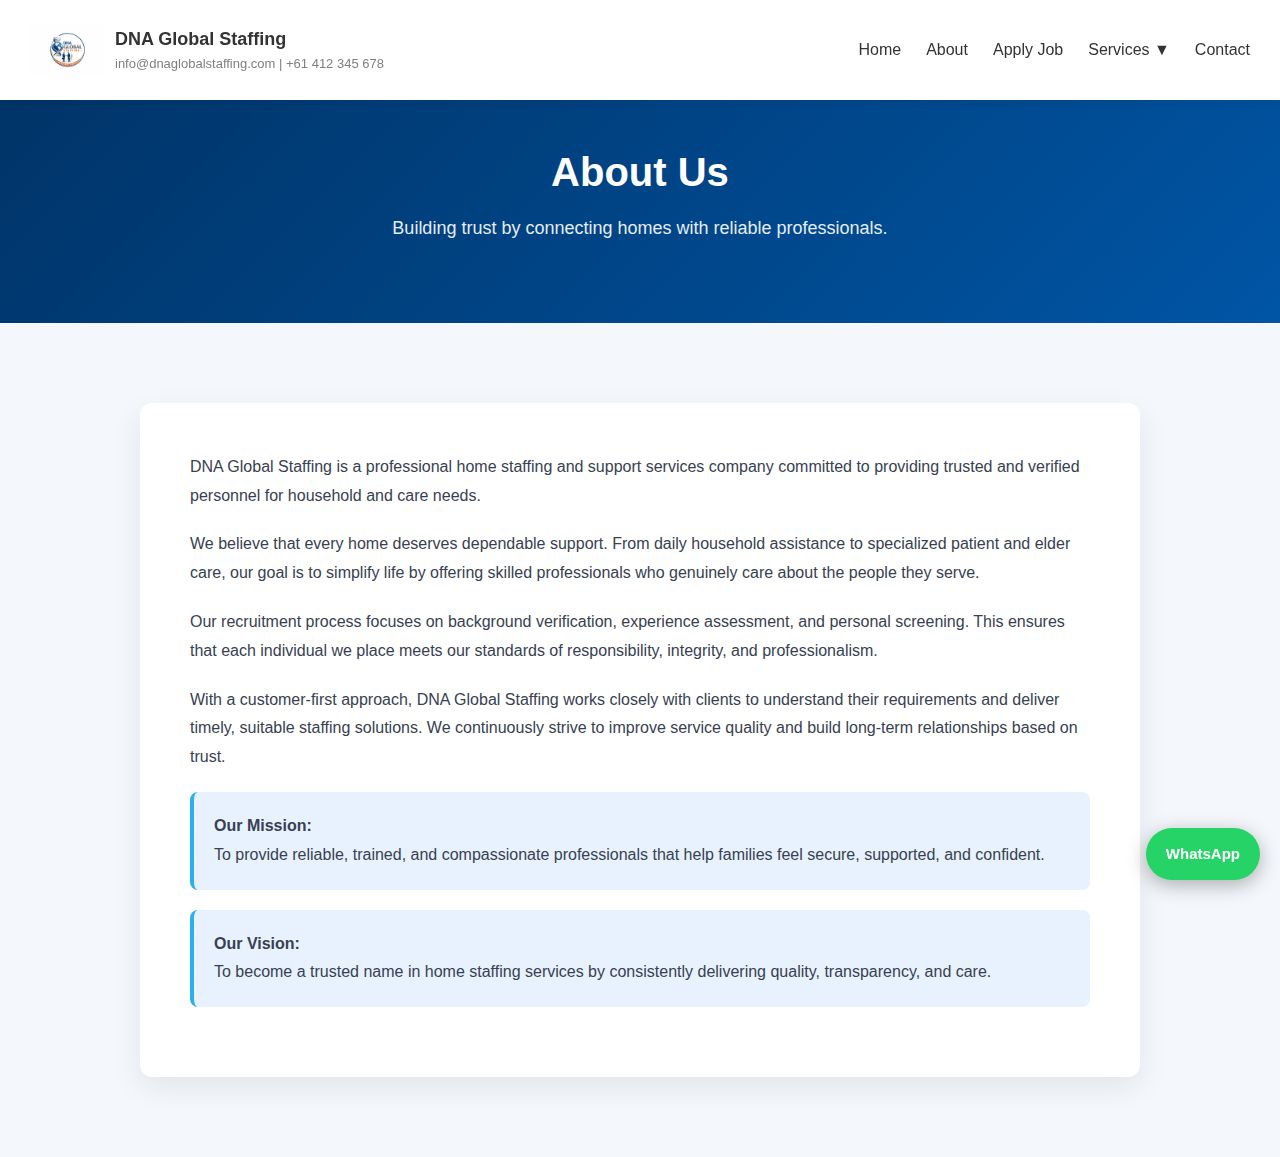
<file: pages/about.html>
<!DOCTYPE html>
<html lang="en">
<head>
  <meta charset="UTF-8">
  <title>About Us | DNA Global Staffing</title>
  <meta name="viewport" content="width=device-width, initial-scale=1.0">

  <!-- Correct CSS Path -->
  <link rel="stylesheet" href="../assets/css/style.css">
</head>
<body>

<!-- HEADER LOAD -->
<div id="header"></div>

<script>
fetch('../components/header.html')
  .then(res => res.text())
  .then(data => {
    document.getElementById('header').innerHTML = data;

    const script = document.createElement("script");
    script.src = "../assets/js/loadComponents.js";
    document.body.appendChild(script);
  });
</script>


<!-- PAGE HEADER -->
<section class="page-header">
  <h1>About Us</h1>
  <p>Building trust by connecting homes with reliable professionals.</p>
</section>


<!-- ABOUT CONTENT -->
<section class="about-section">
  <div class="about-container">

    <p class="about-intro">
      DNA Global Staffing is a professional home staffing and support services company
      committed to providing trusted and verified personnel for household and care needs.
    </p>

    <p>
      We believe that every home deserves dependable support. From daily household assistance
      to specialized patient and elder care, our goal is to simplify life by offering skilled
      professionals who genuinely care about the people they serve.
    </p>

    <p>
      Our recruitment process focuses on background verification, experience assessment, and
      personal screening. This ensures that each individual we place meets our standards
      of responsibility, integrity, and professionalism.
    </p>

    <p>
      With a customer-first approach, DNA Global Staffing works closely with clients to understand
      their requirements and deliver timely, suitable staffing solutions. We continuously
      strive to improve service quality and build long-term relationships based on trust.
    </p>

    <p class="about-highlight">
      <strong>Our Mission:</strong><br>
      To provide reliable, trained, and compassionate professionals that help families
      feel secure, supported, and confident.
    </p>

    <p class="about-highlight">
      <strong>Our Vision:</strong><br>
      To become a trusted name in home staffing services by consistently delivering quality,
      transparency, and care.
    </p>

  </div>
</section>


<!-- FLOATING WHATSAPP BUTTON -->
<a
  href="https://wa.me/447438821200"
  class="whatsapp-float"
  target="_blank"
>
  WhatsApp
</a>



</body>
</html>
</file>
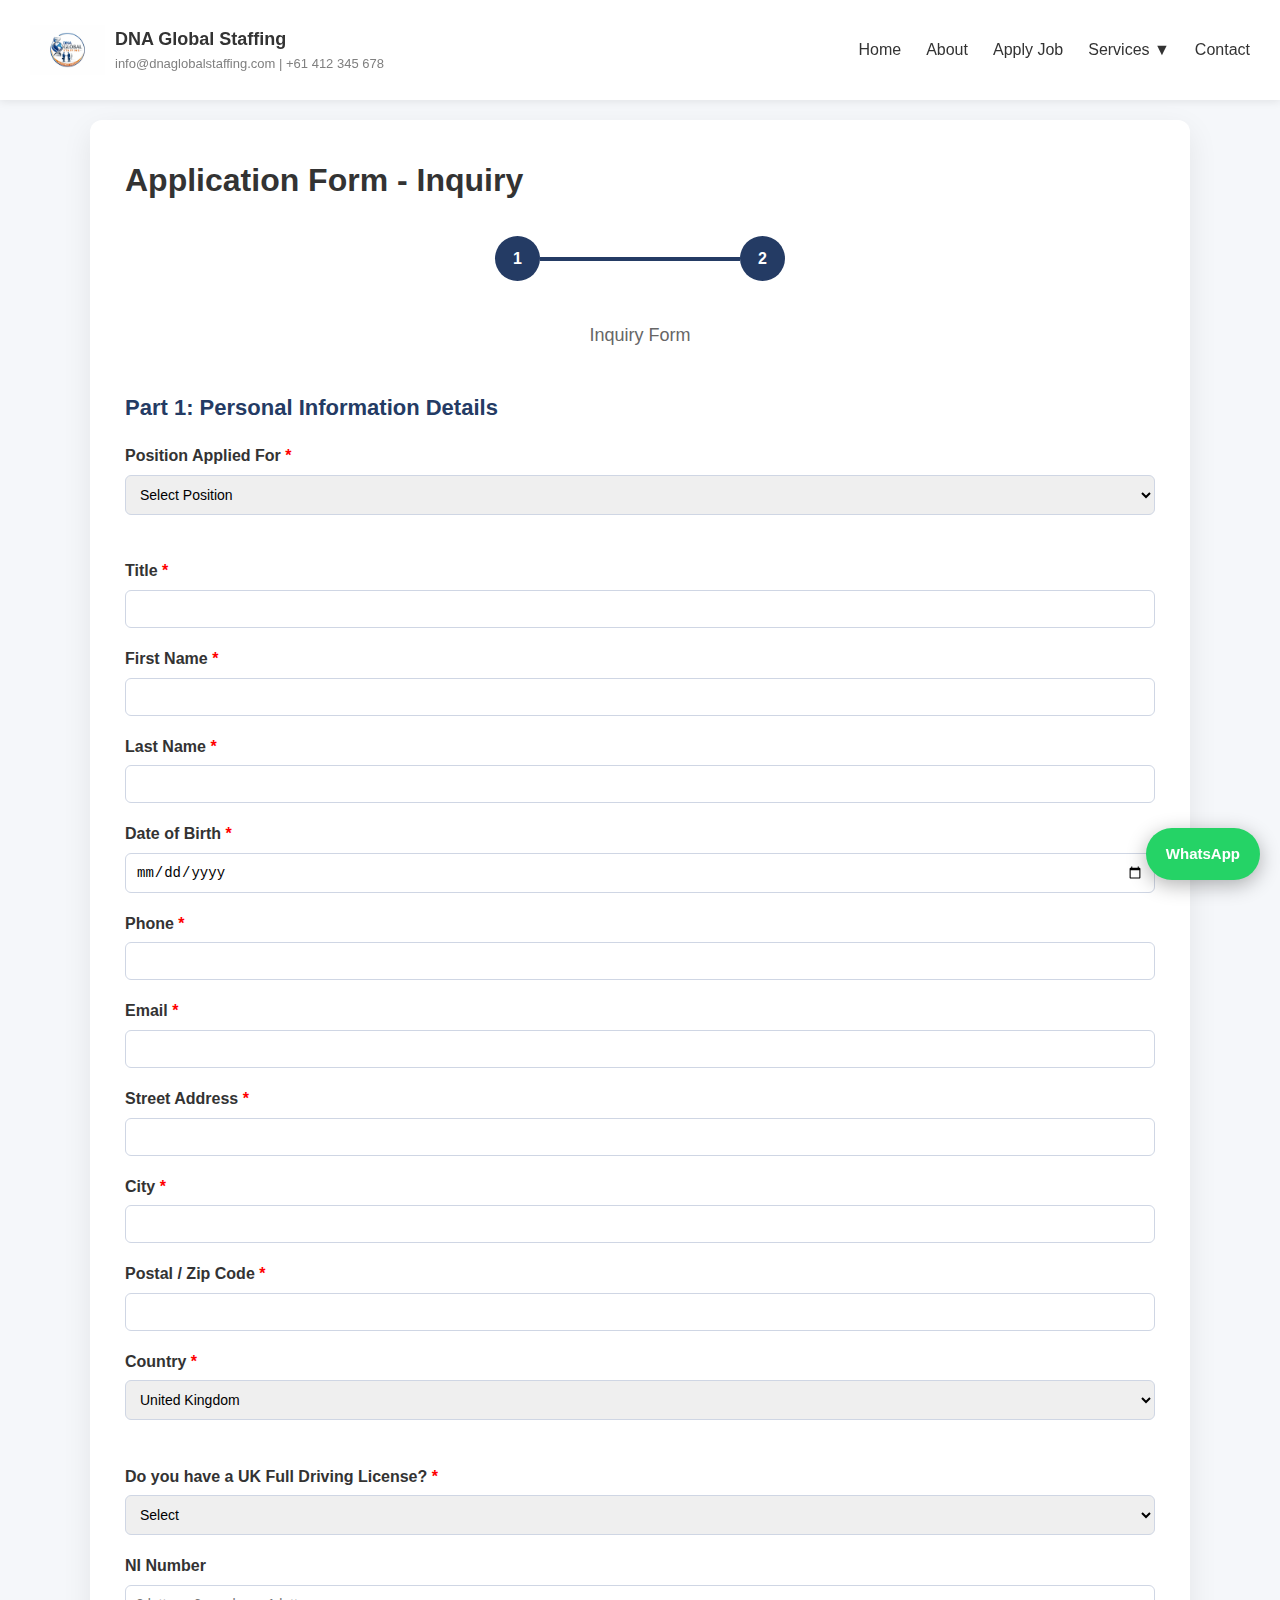
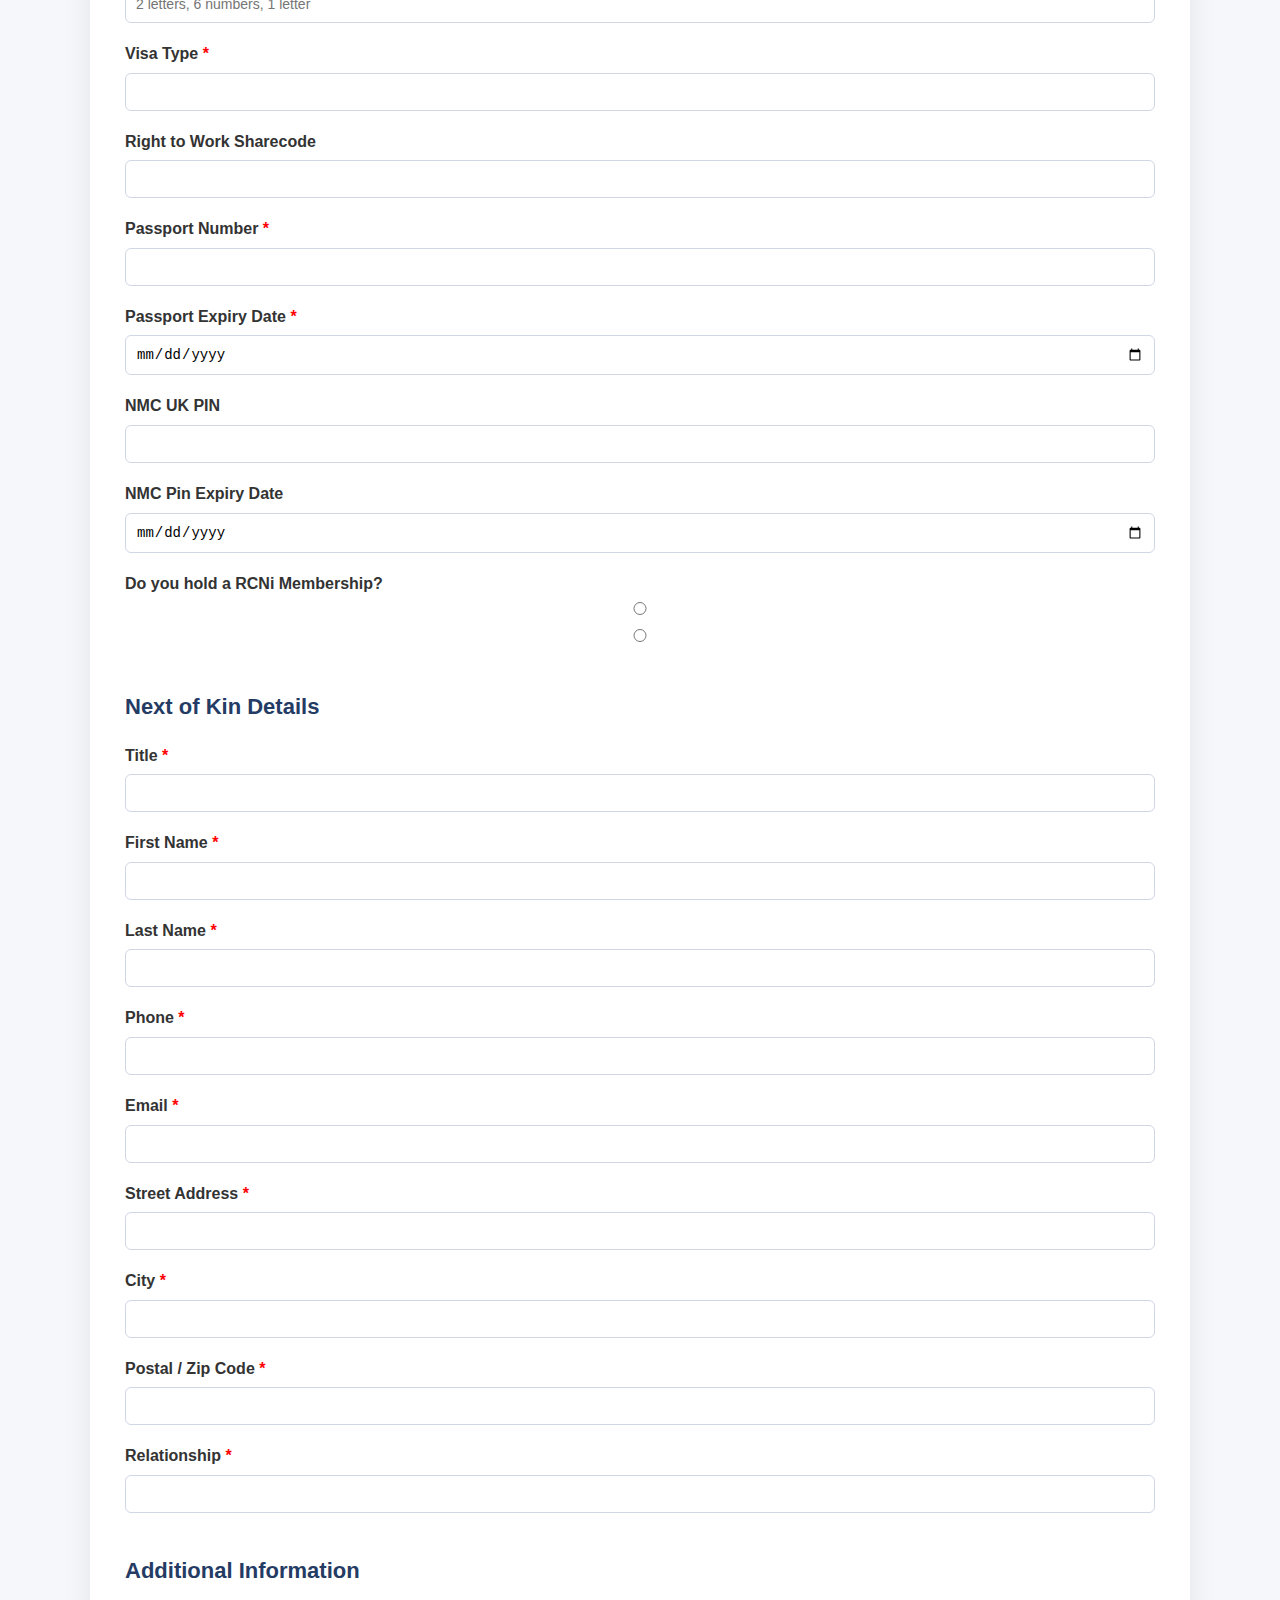
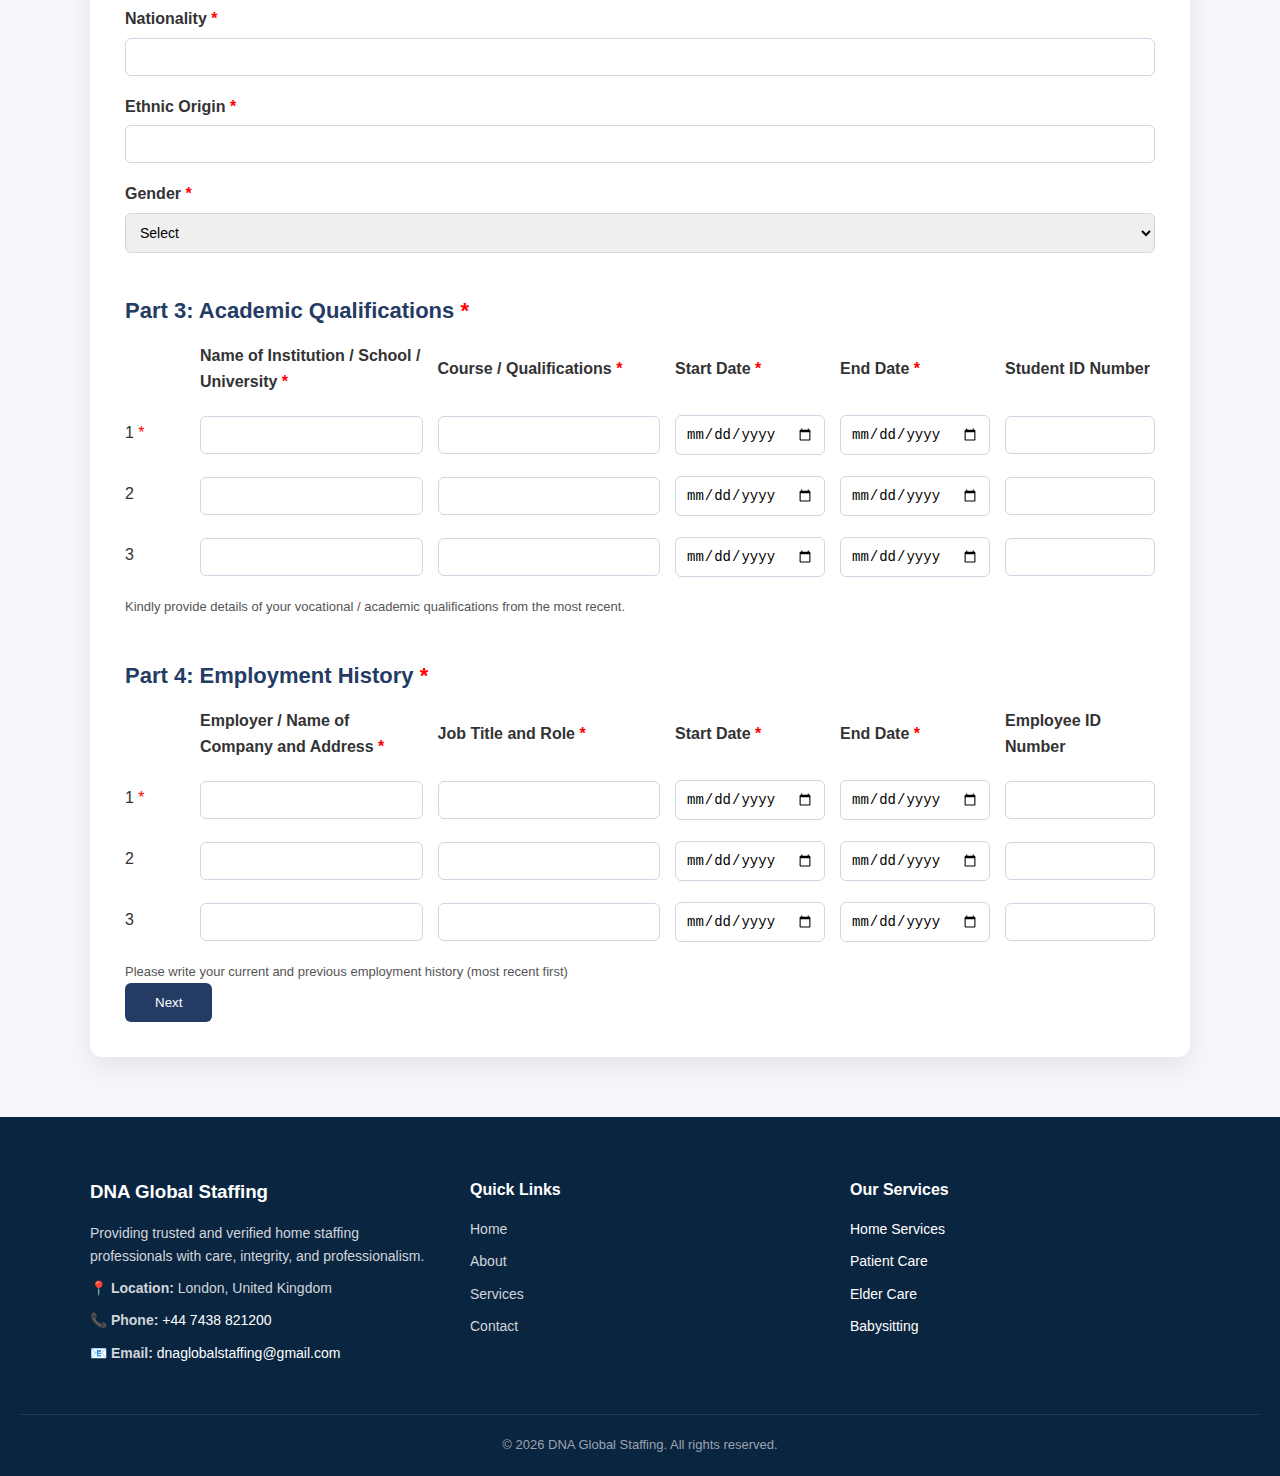
<file: pages/application.html>
<!DOCTYPE html>
<html lang="en">
<head>
<meta charset="UTF-8">
<meta name="viewport" content="width=device-width, initial-scale=1.0">
<title>DNA Staffing Solution - Application Form</title>

<!-- APPLICATION PAGE CSS -->
<link rel="stylesheet" href="../assets/css/style.css">

</head>
<body>

<!-- ================= HEADER ================= -->
<div id="header"></div>

<script>
fetch('../components/header.html')
  .then(res => res.text())
  .then(data => {
    document.getElementById('header').innerHTML = data;

    const script = document.createElement("script");
    script.src = "../assets/js/loadComponents.js";
    document.body.appendChild(script);
  });
</script>


<!-- ================= APPLICATION CONTAINER ================= -->

<div class="container">

<h1>Application Form - Inquiry</h1>

<div class="step-wrapper">
<div class="step-circle">1</div>
<div class="step-line"></div>
<div class="step-circle">2</div>
</div>

<div class="tab-label">Inquiry Form</div>

<form id="applicationForm">

<!-- ===================== STEP 1 START ===================== -->

<div id="step1">

<!-- ================= PERSONAL INFORMATION ================= -->

<h2 class="section-title">Part 1: Personal Information Details</h2>

<label>Position Applied For <span class="required">*</span></label>
<select name="position" required>
<option value="">Select Position</option>
<option>Bar Staff / Bartender</option>
<option>Barista</option>
<option>Cabin Crew / Flight Attendant</option>
<option>Care Home Chef/Cook</option>
<option>Cashier</option>
<option>Catering Assistant</option>
<option>Chef de Partie</option>
<option>Clinical Support Worker</option>
<option>Commis Chef</option>
<option>Concierge</option>
<option>Conference & Events Assistant</option>
<option>Customer Service Assistant</option>
<option>Deputy Manager (Care Home)</option>
<option>Distribution Centre Manager</option>
<option>F&B Supervisor</option>
<option>Finance/Accounts Assistant</option>
<option>Forklift Truck (FLT) Driver</option>
<option>General Manager</option>
<option>Head Chef / Executive Chef</option>
<option>Healthcare Assistant (HCA)</option>
<option>Hotel Chef</option>
<option>Hotel Manager</option>
<option>Hotel Receptionist</option>
<option>Housekeeping / Domestic Assistant</option>
<option>Laundry Assistant</option>
<option>Machine Operator</option>
<option>Marketing Executive</option>
<option>Mental Health Support Worker</option>
<option>Night Healthcare Assistant</option>
<option>Night Porter</option>
<option>Occupational Therapist</option>
<option>Operations Manager</option>
<option>Physiotherapist</option>
<option>Physiotherapy Assistant</option>
<option>Picker / Packer</option>
<option>Public Health Worker</option>
<option>Receptionist / Front Desk Agent</option>
<option>Registered Care Manager</option>
<option>Registered Nurse (RGN)</option>
<option>Reservations Agent</option>
<option>Restaurant Manager</option>
<option>Restaurant Server</option>
<option>Room Attendant</option>
<option>Sales Assistant</option>
<option>Security / Event Security</option>
<option>Senior Cabin Crew / Purser</option>
<option>Senior Care Assistant</option>
<option>Shift Leader</option>
<option>Social Worker</option>
<option>Sommelier (Wine Specialist)</option>
<option>Support Worker</option>
<option>Training Coordinator</option>
<option>Transport Assistant</option>
<option>Warehouse Assistant</option>
<option>Warehouse Manager</option>
<option>Warehouse Operative</option>
<option>Warehouse Supervisor</option>
<option>Other</option>
</select>

<br><br>

<label>Title <span class="required">*</span></label>
<input type="text" name="title" required>

<label>First Name <span class="required">*</span></label>
<input type="text" name="firstName" required>

<label>Last Name <span class="required">*</span></label>
<input type="text" name="lastName" required>

<label>Date of Birth <span class="required">*</span></label>
<input type="date" name="dob" required>

<label>Phone <span class="required">*</span></label>
<input type="tel" name="phone" required>

<label>Email <span class="required">*</span></label>
<input type="email" name="email" required>

<label>Street Address <span class="required">*</span></label>
<input type="text" name="streetAddress" required>

<label>City <span class="required">*</span></label>
<input type="text" required>

<label>Postal / Zip Code <span class="required">*</span></label>
<input type="text" required>

<label>Country <span class="required">*</span></label>
<select name="country" required>
<option>United Kingdom</option>
<option>India</option>
<option>United States</option>
<option>Canada</option>
<option>Australia</option>
<option>Germany</option>
<option>France</option>
<option>Italy</option>
<option>Spain</option>
<option>Netherlands</option>
<option>Sweden</option>
<option>Norway</option>
<option>Denmark</option>
<option>Finland</option>
<option>Ireland</option>
<option>Poland</option>
<option>Romania</option>
<option>Portugal</option>
<option>Belgium</option>
<option>Austria</option>
<option>Switzerland</option>
<option>New Zealand</option>
<option>UAE</option>
<option>Saudi Arabia</option>
<option>Qatar</option>
<option>Singapore</option>
<option>Malaysia</option>
<option>Nepal</option>
<option>Bangladesh</option>
<option>Pakistan</option>
<option>Sri Lanka</option>
<option>South Africa</option>
<option>Nigeria</option>
<option>Kenya</option>
<option>Ghana</option>
<option>Philippines</option>
<option>Japan</option>
<option>China</option>
<option>South Korea</option>
<option>Brazil</option>
<option>Mexico</option>
<option>Turkey</option>
<option>Egypt</option>
<option>All Other Countries</option>
</select>

<br><br>

<label>Do you have a UK Full Driving License? <span class="required">*</span></label>
<select required>
<option value="">Select</option>
<option>Yes</option>
<option>No</option>
</select>

<label>NI Number</label>
<input type="text" placeholder="2 letters, 6 numbers, 1 letter">

<label>Visa Type <span class="required">*</span></label>
<input type="text" name="visaType" required>

<label>Right to Work Sharecode</label>
<input type="text">

<label>Passport Number <span class="required">*</span></label>
<input type="text" name="passportNumber" required>

<label>Passport Expiry Date <span class="required">*</span></label>
<input type="date" name="passportExpiry" required>

<label>NMC UK PIN</label>
<input type="text">

<label>NMC Pin Expiry Date</label>
<input type="date">


<!-- ================= RCNi SECTION ================= -->

<label>Do you hold a RCNi Membership?</label>
<div class="radio-group">
<input type="radio" name="rcni" value="Yes" onclick="showRCNi('Yes')">
<input type="radio" name="rcni" value="No" onclick="showRCNi('No')">
</div>

<div id="rcniField" style="display:none;">
<label>Please share your RCNi Membership Number</label>
<input type="text" name="rcniMembershipNumber">
<p class="note">Can be sourced from your RCNi Membership Confirmation Letter</p>
</div>

<!-- ================= NEXT OF KIN ================= -->

<h2 class="section-title">Next of Kin Details</h2>

<label>Title <span class="required">*</span></label>
<input type="text" required>

<label>First Name <span class="required">*</span></label>
<input type="text" required>

<label>Last Name <span class="required">*</span></label>
<input type="text" required>

<label>Phone <span class="required">*</span></label>
<input type="tel" required>

<label>Email <span class="required">*</span></label>
<input type="email" required>

<label>Street Address <span class="required">*</span></label>
<input type="text" required>

<label>City <span class="required">*</span></label>
<input type="text" required>

<label>Postal / Zip Code <span class="required">*</span></label>
<input type="text" required>

<label>Relationship <span class="required">*</span></label>
<input type="text" required>

<!-- ================= NATIONALITY / ETHNIC / GENDER ================= -->

<h2 class="section-title">Additional Information</h2>

<label>Nationality <span class="required">*</span></label>
<input type="text" required>

<label>Ethnic Origin <span class="required">*</span></label>
<input type="text" required>

<label>Gender <span class="required">*</span></label>
<select required>
<option value="">Select</option>
<option>Male</option>
<option>Female</option>
<option>Other</option>
<option>Prefer not to say</option>
</select>

<!-- ================= ACADEMIC QUALIFICATIONS ================= -->

<h2 class="section-title">Part 3: Academic Qualifications <span class="required">*</span></h2>

<div class="table-wrapper">
<div class="grid-table">

<div></div>
<div><b>Name of Institution / School / University <span class="required">*</span></b></div>
<div><b>Course / Qualifications <span class="required">*</span></b></div>
<div><b>Start Date <span class="required">*</span></b></div>
<div><b>End Date <span class="required">*</span></b></div>
<div><b>Student ID Number</b></div>

<div>1 <span class="required">*</span></div>

<input name="education1_institution" required>
<input name="education1_course" required>
<input type="date" name="education1_start" required>
<input type="date" name="education1_end" required>
<input name="education1_studentId">

<div>2</div>

<input name="education2_institution">
<input name="education2_course">
<input type="date" name="education2_start">
<input type="date" name="education2_end">
<input name="education2_studentId">


<div>3</div>

<input name="education2_institution">
<input name="education2_course">
<input type="date" name="education2_start">
<input type="date" name="education2_end">
<input name="education2_studentId">


</div>
    </div>
    

<p class="note">Kindly provide details of your vocational / academic qualifications from the most recent.</p>

<!-- ================= EMPLOYMENT HISTORY ================= -->

<h2 class="section-title">Part 4: Employment History <span class="required">*</span></h2>

<div class="table-wrapper">
<div class="grid-table">


<div></div>
<div><b>Employer / Name of Company and Address <span class="required">*</span></b></div>
<div><b>Job Title and Role <span class="required">*</span></b></div>
<div><b>Start Date <span class="required">*</span></b></div>
<div><b>End Date <span class="required">*</span></b></div>
<div><b>Employee ID Number</b></div>

<div>1 <span class="required">*</span></div>
<input required>
<input required>
<input type="date" required>
<input type="date" required>
<input>

<div>2</div>
<input>
<input>
<input type="date">
<input type="date">
<input>

<div>3</div>
<input>
<input>
<input type="date">
<input type="date">
<input>

</div>
    </div>

<p class="note">Please write your current and previous employment history (most recent first)</p>

<button type="button" onclick="nextStep()">Next</button>

</div>

<!-- ================= STEP 2 – CONSENT FORM ================= -->

<div id="step2" style="display:none;">

<h1 class="main-title">Application Form - Inquiry</h1>
<h2 class="section-title">Consent Form</h2>

<p class="required">Data Consent / GDPR *Required</p>

<div class="consent-box">

<p>I hereby give my consent to <b>DNA Staffing Solution</b> to process my following information.</p>

<h3>Personal Data:</h3>
<ul>
<li>Name</li>
<li>Date of birth</li>
<li>Contact details, including telephone number, email address and postal address</li>
<li>Experience, training and qualifications</li>
<li>CV</li>
<li>National insurance number</li>
<li>Any other relevant personal data required for the job application (e.g. Copy of Passport, Right to work share code, bank statement or utility bills showing address and reference)</li>
</ul>

<h3>Special Categories of Personal Data</h3>
<ul>
<li>Disability/health condition relevant to the role</li>
<li>Criminal conviction</li>
<li>Any other relevant personal data required for the job application (e.g. racial or ethnic origin, religion, sexual orientation and marital status)</li>
</ul>

<h3>Processing Purposes:</h3>
<ul>
<li>For the Company to provide me with work-finding services.</li>
<li>To process or transfer my personal data to clients for work-finding services.</li>
<li>To store my data on a computerised database system.</li>
<li>DBS Check and Application</li>
<li>Reference Requests (Professional & Character)</li>
<li>Training Provider / Company</li>
<li>Staff Profiles (with photo ID) to send to care homes / nursing homes / clients</li>
<li>Supplier’s Portal (e.g. E-tips, Matrix, Neuven, Florence, Fremantle, MORS, MQRS, Appetilla, Comensura)</li>
<li>Payroll systems related to clients I may be assigned to work with</li>
</ul>

<p>I also consent DNA Staffing Solution to process my personal data with third parties including (REC, HMRC, ICO, GRI, Consensus, Cohesion, Omni, etc.) for audits and investigations to ensure compliance with legal obligations.</p>

<p>This consent remains valid for <b>60 months</b> from the date of signing.</p>

<p>I understand that I have the right to withdraw my consent at any time by informing the Company in writing.</p>

</div>

<!-- ================= REQUIRED DOCUMENT NOTICE ================= -->

<div class="notice-box">
<p><b>If you are filing this form outside of DNA Office, the following documents are mandatory to send via email:</b></p>
<ul>
<li>Clear copy of valid passport</li>
<li>RTW Sharecode</li>
<li>Updated CV</li>
<li>Photo</li>
<li>Proof of Address</li>
</ul>
</div>

<!-- ================= ACCEPT TERMS ================= -->

<label>
<input type="checkbox" name="gdprConsent" required> I accept the Terms and Conditions.
</label>

<br><br>

<h3>Signature *</h3>
<input type="text" placeholder="Type Full Name as Signature" required>

<br><br>

<label>Date *</label>
<input type="date" required>

<hr>

<!-- ================= INTERNAL FILE AUDIT CONSENT ================= -->

<h2 class="section-title">Consent for Internal File Audit and Third-Party Audit *</h2>

<div class="consent-box">

<p>I consent to the Company processing my personal data for:</p>

<ul>
<li>Processing or transferring my personal data to clients for placement</li>
<li>Storing and managing my data on a computerized database</li>
<li>DBS Application</li>
<li>Reference verification</li>
<li>Training provider correspondence</li>
<li>Staff profile creation (with photo ID)</li>
<li>Suppliers' portals (e.g., e-tips, MQRS, Appetilla, Matrix, Comensura)</li>
<li>Payroll systems related to client placements</li>
</ul>

<p>I also consent to sharing my data with approved third parties (HMRC, ICO, REC, GRI, Cohesion, Omni, etc.) for audit and legal compliance purposes.</p>

<h4>Additional Consent for File Audits with Third-Party Auditors:</h4>

<p>I provide explicit consent for my files to be audited by approved third-party auditors, including Home Office and DBS, to validate my placement information.</p>

<p>This consent remains valid for 60 months from signing.</p>

<p>I acknowledge my right to withdraw consent at any time in writing.</p>

</div>

<label>
<input type="checkbox" name="auditConsent" required> I accept the Terms and Conditions.
</label>

<br><br>

<label>Name *</label>
<div style="display:flex; gap:10px;">
<input type="text" placeholder="First Name" required>
<input type="text" placeholder="Last Name" required>
</div>

<br>

<label>Signature *</label>
<input type="text" placeholder="Type Full Name as Signature" required>

<br><br>

<label>Date *</label>
<input type="date" required>

<br><br>

<div class="button-group">
    <button type="button" onclick="previousStep()">Back</button>
    <button type="button" onclick="reviewForm()">Review</button>
</div>


</div>
<!-- ================= STEP 3 – REVIEW PAGE ================= -->

<div id="step3" style="display:none;">

<h1>Application Review</h1>
<p>Please review your details before final submission.</p>

<div class="review-box" id="reviewContent">
<!-- Data will auto appear here -->
</div>

<br>

<button type="button" onclick="goBackToConsent()">Back</button>
<button type="button" onclick="submitApplication()">Final Submit</button>

</div>

</form>

</div>
<!-- END CONTAINER -->
<!-- ================= FOOTER ================= -->
<div id="footer"></div>

<script>
fetch('../components/footer.html')
  .then(res => res.text())
  .then(data => {
    document.getElementById('footer').innerHTML = data;
  });
</script>


<!-- ================= FORM SCRIPT ================= -->

<script>

document.addEventListener("DOMContentLoaded", function(){

window.nextStep = function(){

    const requiredFields = document.querySelectorAll("#step1 [required]");

    for(let field of requiredFields){
        if(!field.value.trim()){
            alert("Please fill all required fields before proceeding.");
            field.focus();
            return;
        }
    }

    document.getElementById("step1").style.display = "none";
    document.getElementById("step2").style.display = "block";
    window.scrollTo(0,0);
};

window.previousStep = function(){
    document.getElementById("step2").style.display = "none";
    document.getElementById("step1").style.display = "block";
    window.scrollTo(0,0);
};

window.goBackToConsent = function(){
    document.getElementById("step3").style.display = "none";
    document.getElementById("step2").style.display = "block";
    window.scrollTo(0,0);
};

window.showRCNi = function(value){
    if(value === "Yes"){
        document.getElementById("rcniField").style.display="block";
    } else {
        document.getElementById("rcniField").style.display="none";
    }
};

window.reviewForm = function(){

    const requiredFields = document.querySelectorAll("#step2 [required]");

    for(let field of requiredFields){
        if(!field.value.trim()){
            alert("Please accept terms and complete required fields.");
            field.focus();
            return;
        }
    }

    const form = document.getElementById("applicationForm");
    const formData = new FormData(form);

    let reviewHTML = `
        <h3>Application Summary</h3>
        <table border="1" cellpadding="8" cellspacing="0" style="width:100%; border-collapse:collapse;">
    `;

    for (let [key, value] of formData.entries()) {

        if(value && value.trim() !== ""){
            reviewHTML += `
                <tr>
                    <td style="font-weight:bold; background:#f5f5f5;">${key}</td>
                    <td>${value}</td>
                </tr>
            `;
        }
    }

    reviewHTML += "</table>";

    document.getElementById("reviewContent").innerHTML = reviewHTML;
    document.getElementById("step2").style.display = "none";
    document.getElementById("step3").style.display = "block";
    window.scrollTo(0,0);
};

window.submitApplication = async function(){

    const form = document.getElementById("applicationForm");
    const formData = new FormData(form);
    const data = {};

    formData.forEach((value, key) => {
        if(value && value.trim() !== ""){
            data[key] = value;
        }
    });

    try {

        const response = await fetch('/api/application', {
            method: 'POST',
            headers: {
                'Content-Type': 'application/json'
            },
            body: JSON.stringify(data)
        });

        const result = await response.json();

        if (result.success) {
            alert("Application Submitted Successfully!");
            window.location.reload();
        } else {
            alert("Submission failed!");
        }

    } catch (error) {
        alert("Server Error!");
    }
};

});

</script>

</body>
</html>
</file>
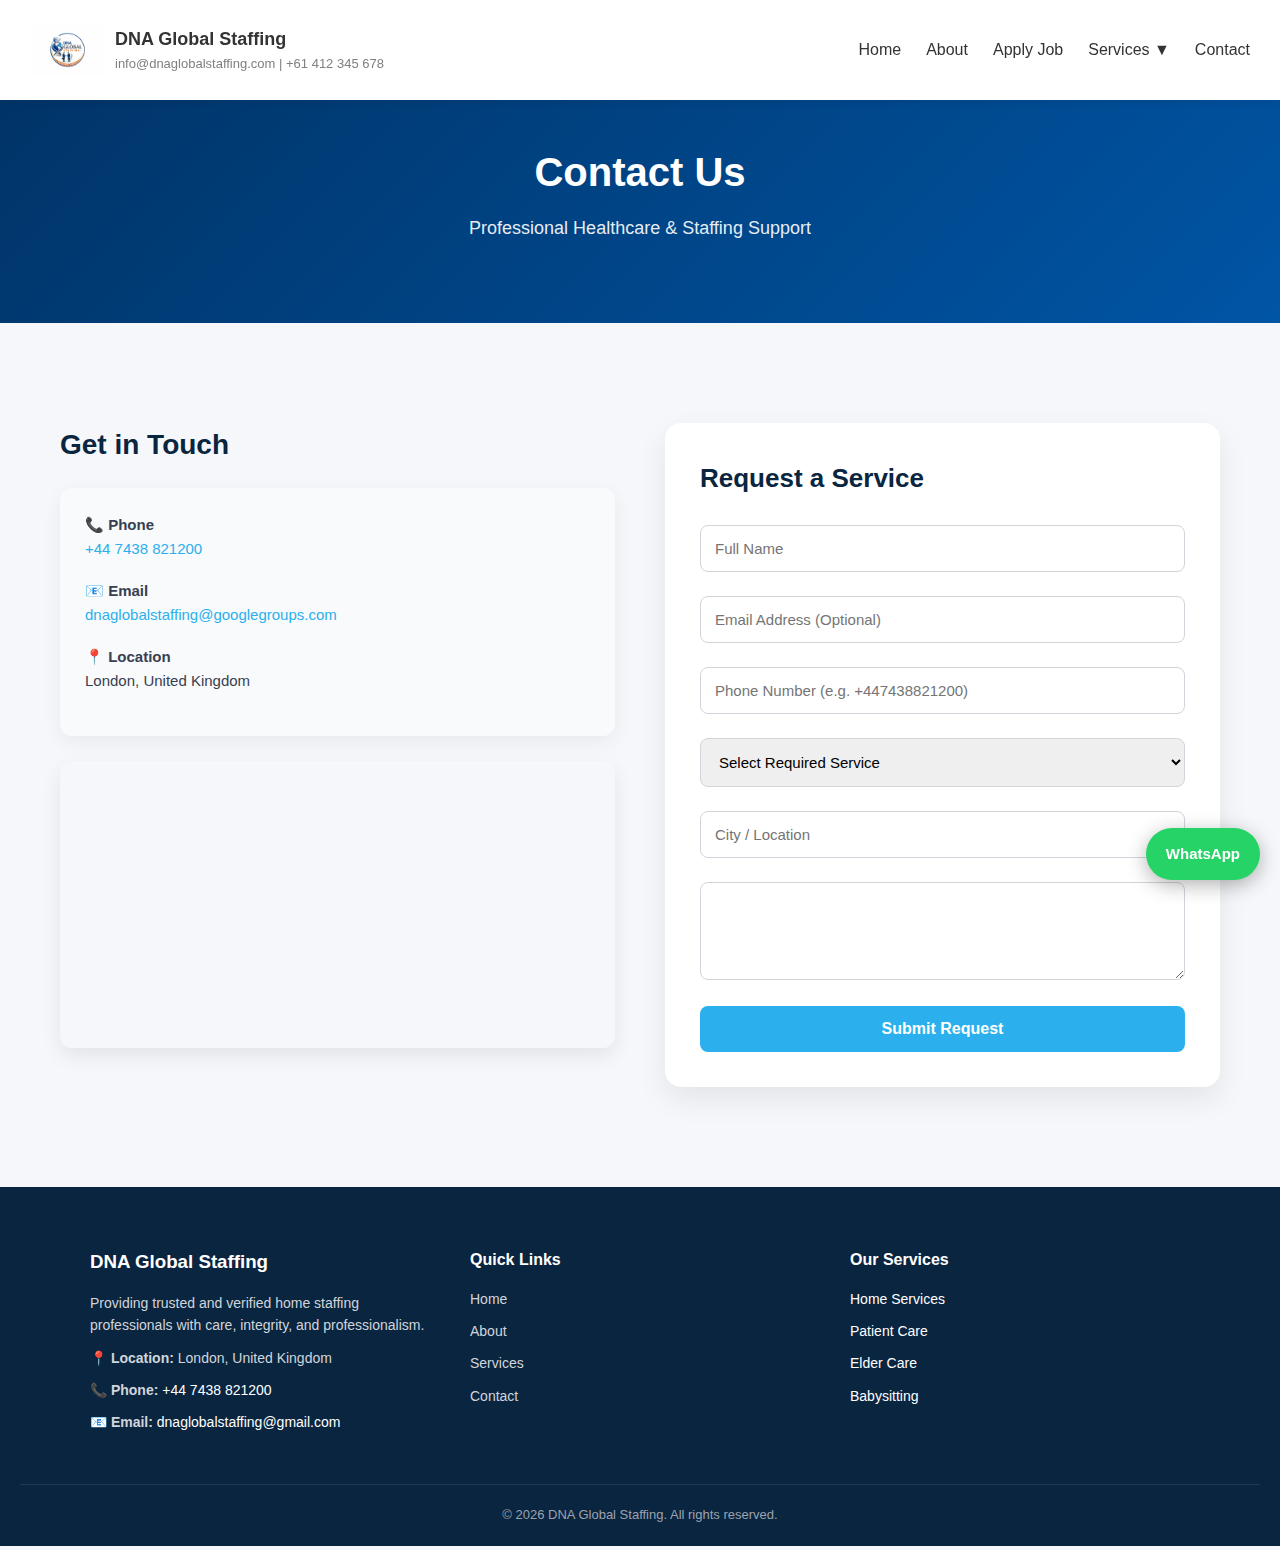
<file: pages/contact.html>
<!DOCTYPE html>
<html lang="en">
<head>
  <meta charset="UTF-8">
  <title>Contact Us | DNA Global Staffing</title>
  <meta name="viewport" content="width=device-width, initial-scale=1.0">

  <!-- Global CSS -->
  <link rel="stylesheet" href="../assets/css/style.css">
</head>
<body>

<!-- ================= HEADER LOAD ================= -->
<div id="header"></div>

<script>
fetch('../components/header.html')
  .then(res => res.text())
  .then(data => {
    document.getElementById('header').innerHTML = data;

    const script = document.createElement("script");
    script.src = "../assets/js/loadComponents.js";
    document.body.appendChild(script);
  });
</script>

<!-- ================= PAGE HEADER ================= -->
<section class="page-header">
  <h1>Contact Us</h1>
  <p>Professional Healthcare & Staffing Support</p>
</section>

<!-- ================= CONTACT SECTION ================= -->
<section class="contact-wrapper">

  <!-- LEFT SIDE -->
  <div class="contact-info">

    <h2>Get in Touch</h2>

    <div class="info-card">
      <p><strong>📞 Phone</strong><br>
      <a href="tel:+447438821200">+44 7438 821200</a></p>

      <p><strong>📧 Email</strong><br>
      <a href="mailto:dnaglobalstaffing@googlegroups.com">
      dnaglobalstaffing@googlegroups.com</a></p>

      <p><strong>📍 Location</strong><br>
      London, United Kingdom</p>
    </div>

    <div class="map-box">
      <iframe 
        src="https://www.google.com/maps?q=London,United+Kingdom&output=embed"
        loading="lazy">
      </iframe>
    </div>

  </div>


  <!-- RIGHT SIDE -->
  <div class="contact-form-box">

    <h2>Request a Service</h2>

   
    <form action="/api/contact" method="POST">

      <input 
        type="text" 
        name="name" 
        placeholder="Full Name" 
        required>

      <input 
        type="email" 
        name="email" 
        placeholder="Email Address (Optional)">

      <input 
        type="tel" 
        name="phone" 
        placeholder="Phone Number (e.g. +447438821200)" 
        required>

      <select name="service" required>
        <option value="">Select Required Service</option>
        <option value="Healthcare Staffing">Healthcare Staffing</option>
        <option value="Nursing Support">Nursing Support</option>
        <option value="Care Home Staff">Care Home Staff</option>
        <option value="Temporary Staff">Temporary Staff</option>
      </select>

      <input 
        type="text" 
        name="location" 
        placeholder="City / Location" 
        required>

      <textarea 
        name="message" 
        rows="4" 
        placeholder="Additional Details (Optional)">
      </textarea>

      <button type="submit">Submit Request</button>

    </form>
  </div>

</section>


<!-- ================= FOOTER LOAD ================= -->
<div id="footer"></div>

<script>
fetch('../components/footer.html')
  .then(res => res.text())
  .then(data => {
    document.getElementById('footer').innerHTML = data;
  });
</script>

</body>
</html>
</file>
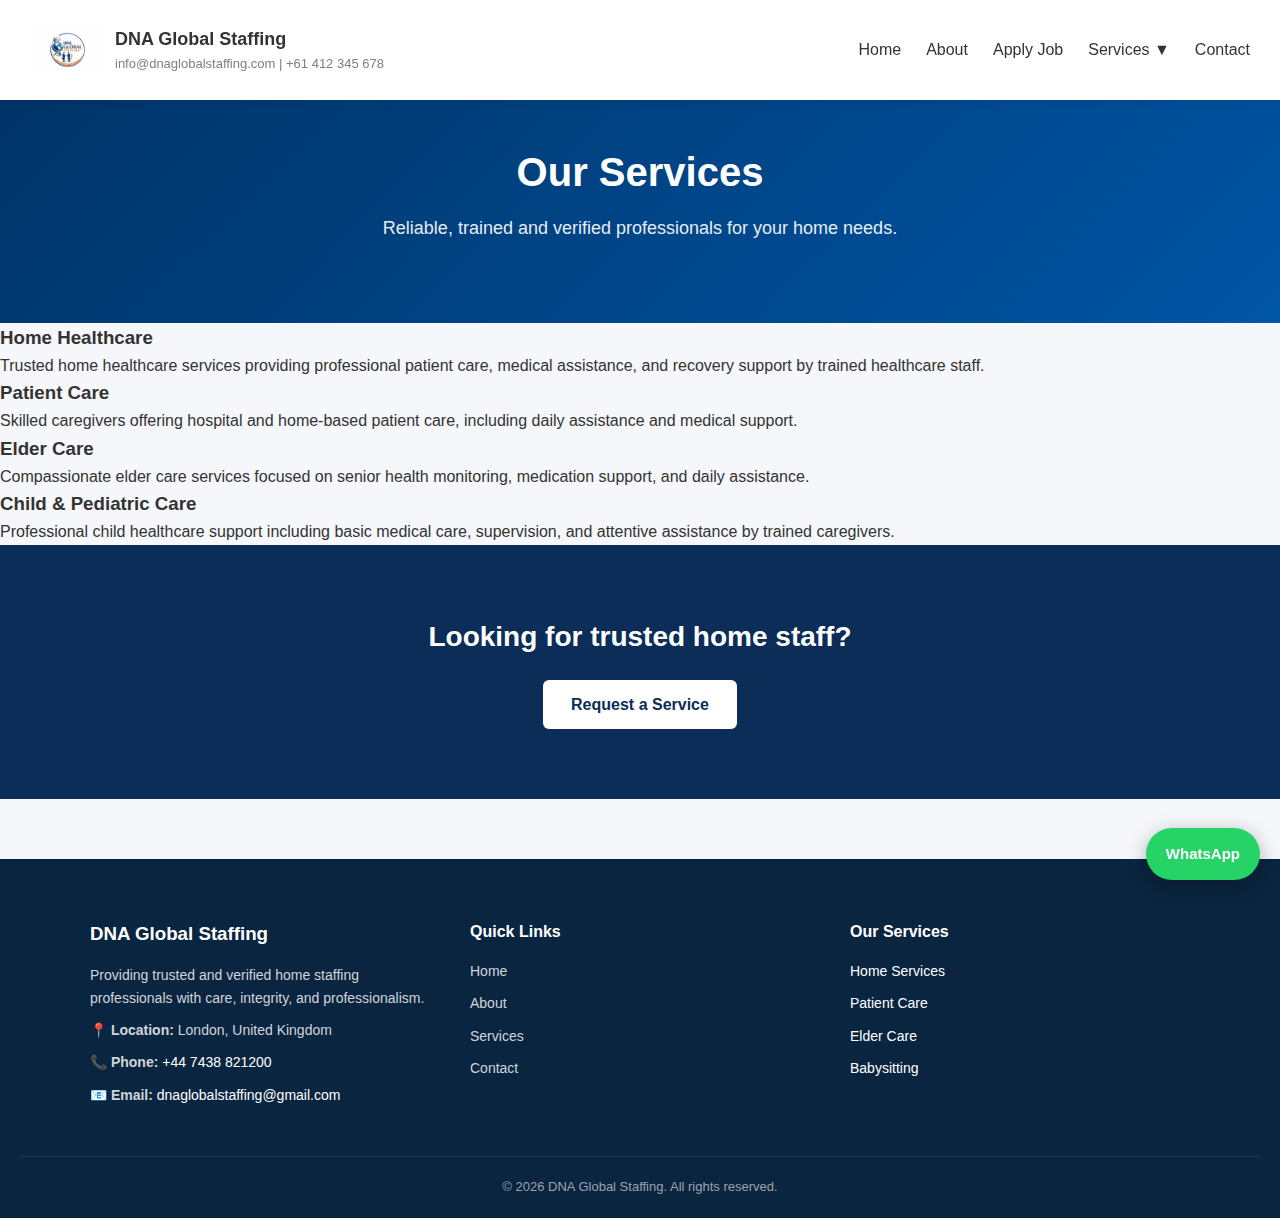
<file: pages/services.html>
<!DOCTYPE html>
<html lang="en">
<head>
  <meta charset="UTF-8">
  <title>Our Services | DNA Global Staffing</title>
  <meta name="viewport" content="width=device-width, initial-scale=1.0">

  <!-- Global CSS -->
  <link rel="stylesheet" href="../assets/css/style.css">
</head>
<body>

<!-- ================= HEADER LOAD ================= -->
<div id="header"></div>

<script>
fetch('../components/header.html')
  .then(res => res.text())
  .then(data => {
    document.getElementById('header').innerHTML = data;

    const script = document.createElement("script");
    script.src = "../assets/js/loadComponents.js";
    script.defer = true;   // ✅ ADD THIS LINE
    document.body.appendChild(script);
  });
</script>



<!-- ================= PAGE HEADER ================= -->
<section class="page-header">
  <h1>Our Services</h1>
  <p>Reliable, trained and verified professionals for your home needs.</p>
</section>


<!-- ================= SERVICES SECTION ================= -->
<section class="services-page">
  <div class="services-wrapper">

    <div class="service-item">
      <h3>Home Healthcare</h3>
      <p>
        Trusted home healthcare services providing professional patient care,
        medical assistance, and recovery support by trained healthcare staff.
      </p>
    </div>

    <div class="service-item">
      <h3>Patient Care</h3>
      <p>
        Skilled caregivers offering hospital and home-based patient care,
        including daily assistance and medical support.
      </p>
    </div>

    <div class="service-item">
      <h3>Elder Care</h3>
      <p>
        Compassionate elder care services focused on senior health monitoring,
        medication support, and daily assistance.
      </p>
    </div>

    <div class="service-item">
      <h3>Child & Pediatric Care</h3>
      <p>
        Professional child healthcare support including basic medical care,
        supervision, and attentive assistance by trained caregivers.
      </p>
    </div>

  </div>
</section>


<!-- ================= CTA SECTION ================= -->
<section class="cta">
  <h2>Looking for trusted home staff?</h2>
  <a href="contact.html" class="btn-secondary">Request a Service</a>
</section>


<!-- ================= FOOTER LOAD ================= -->
<div id="footer"></div>

<script>
fetch('../components/footer.html')
  .then(res => res.text())
  .then(data => {
    document.getElementById('footer').innerHTML = data;
  });
</script>

</body>
</html>
</file>
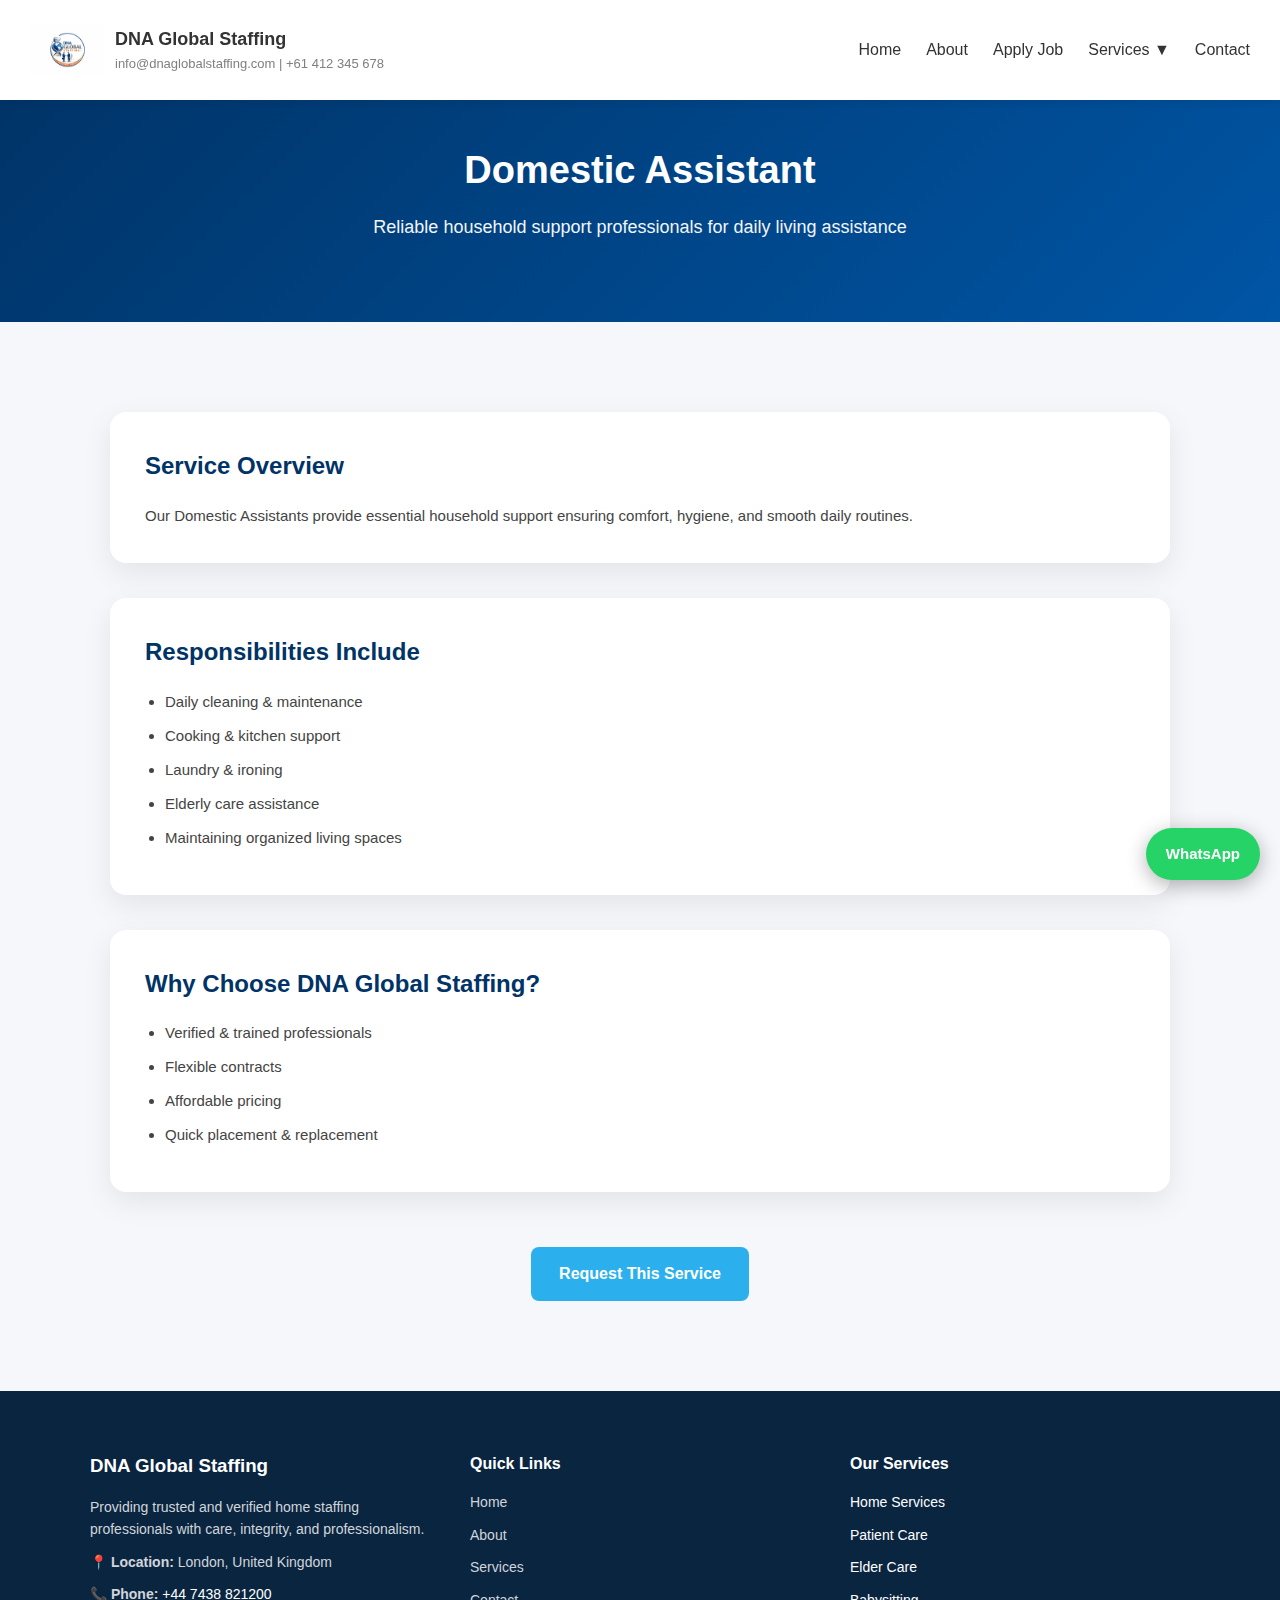
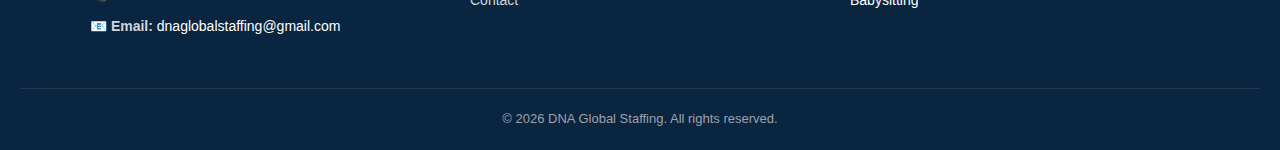
<file: pages/service-details/DomesticAssistant.html>
<!DOCTYPE html>
<html lang="en">
<head>
  <meta charset="UTF-8">
  <title>Domestic Assistant | DNA Global Staffing</title>
  <meta name="viewport" content="width=device-width, initial-scale=1.0">

  <!-- GLOBAL CSS -->
  <link rel="stylesheet" href="../../assets/css/style.css">
</head>
<body>

<!-- ================= HEADER LOAD ================= -->
<div id="header"></div>

<script>
fetch('../../components/header.html')
  .then(res => res.text())
  .then(data => {
    document.getElementById('header').innerHTML = data;

    const script = document.createElement("script");
    script.src = "../../assets/js/loadComponents.js";
    document.body.appendChild(script);
  });
</script>


<!-- ================= HERO ================= -->
<section class="service-hero">
  <h1>Domestic Assistant</h1>
  <p>Reliable household support professionals for daily living assistance</p>
</section>


<!-- ================= CONTENT ================= -->
<section class="service-detail">

  <div class="service-box">
    <h2>Service Overview</h2>
    <p>
      Our Domestic Assistants provide essential household support
      ensuring comfort, hygiene, and smooth daily routines.
    </p>
  </div>

  <div class="service-box">
    <h2>Responsibilities Include</h2>
    <ul>
      <li>Daily cleaning & maintenance</li>
      <li>Cooking & kitchen support</li>
      <li>Laundry & ironing</li>
      <li>Elderly care assistance</li>
      <li>Maintaining organized living spaces</li>
    </ul>
  </div>

  <div class="service-box">
    <h2>Why Choose DNA Global Staffing?</h2>
    <ul>
      <li>Verified & trained professionals</li>
      <li>Flexible contracts</li>
      <li>Affordable pricing</li>
      <li>Quick placement & replacement</li>
    </ul>
  </div>

  <div class="service-cta">
    <a href="../contact.html" class="btn-primary">
      Request This Service
    </a>
  </div>

</section>


<!-- ================= FOOTER LOAD ================= -->
<div id="footer"></div>

<script>
fetch('../../components/footer.html')
  .then(res => res.text())
  .then(data => {
    document.getElementById('footer').innerHTML = data;
  });
</script>

</body>
</html>
</file>
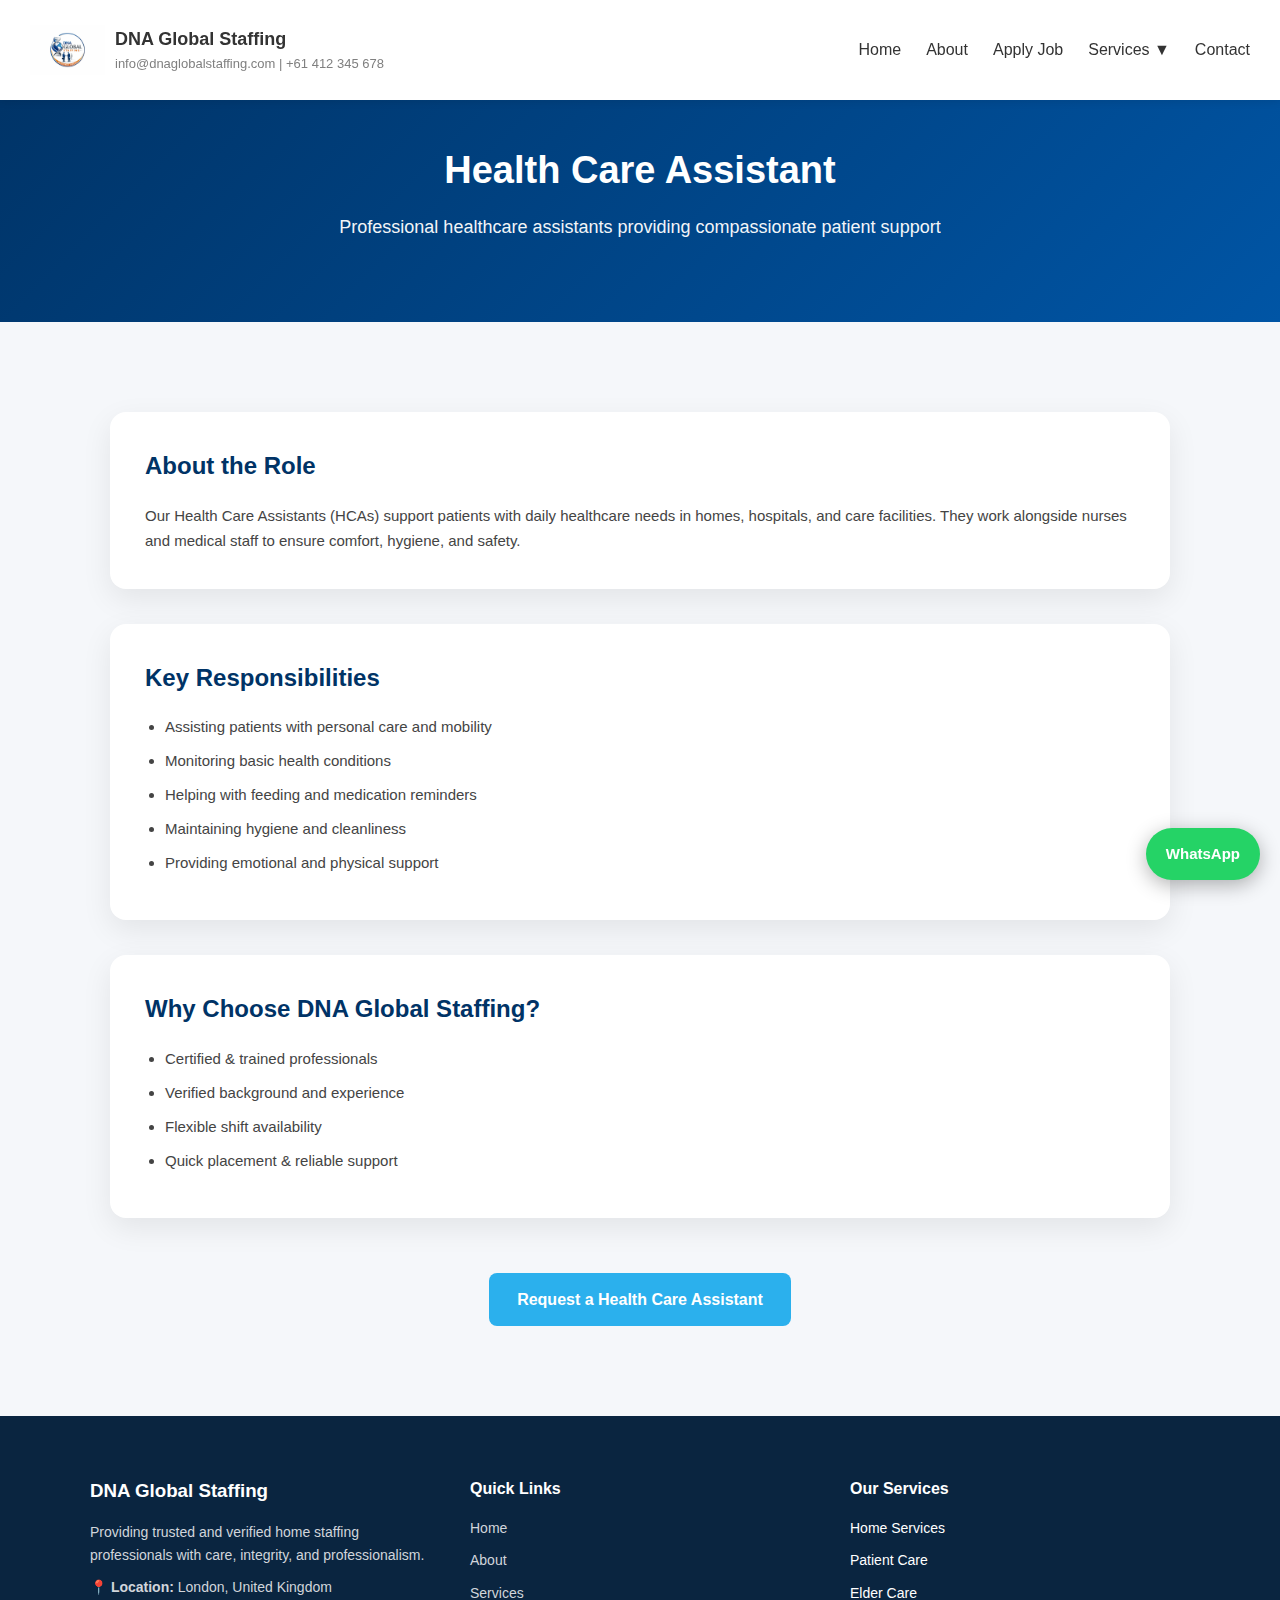
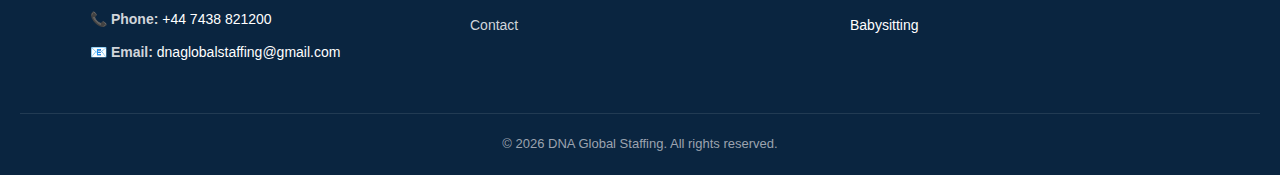
<file: pages/service-details/HealthCareAssistant.html>
<!DOCTYPE html>
<html lang="en">
<head>
  <meta charset="UTF-8">
  <title>Health Care Assistant | DNA Global Staffing</title>
  <meta name="viewport" content="width=device-width, initial-scale=1.0">

  <!-- GLOBAL CSS -->
  <link rel="stylesheet" href="../../assets/css/style.css">
</head>
<body>

<!-- ================= HEADER LOAD ================= -->
<div id="header"></div>

<script>
fetch('../../components/header.html')
  .then(res => res.text())
  .then(data => {
    document.getElementById('header').innerHTML = data;

    const script = document.createElement("script");
    script.src = "../../assets/js/loadComponents.js";
    document.body.appendChild(script);
  });
</script>

<!-- ================= HERO SECTION ================= -->
<section class="service-hero">
  <h1>Health Care Assistant</h1>
  <p>Professional healthcare assistants providing compassionate patient support</p>
</section>

<!-- ================= SERVICE DETAILS ================= -->
<section class="service-detail">

  <div class="service-box">
    <h2>About the Role</h2>
    <p>
      Our Health Care Assistants (HCAs) support patients with daily healthcare
      needs in homes, hospitals, and care facilities. They work alongside nurses
      and medical staff to ensure comfort, hygiene, and safety.
    </p>
  </div>

  <div class="service-box">
    <h2>Key Responsibilities</h2>
    <ul>
      <li>Assisting patients with personal care and mobility</li>
      <li>Monitoring basic health conditions</li>
      <li>Helping with feeding and medication reminders</li>
      <li>Maintaining hygiene and cleanliness</li>
      <li>Providing emotional and physical support</li>
    </ul>
  </div>

  <div class="service-box">
    <h2>Why Choose DNA Global Staffing?</h2>
    <ul>
      <li>Certified & trained professionals</li>
      <li>Verified background and experience</li>
      <li>Flexible shift availability</li>
      <li>Quick placement & reliable support</li>
    </ul>
  </div>

  <div class="service-cta">
    <a href="../contact.html" class="btn-primary">
      Request a Health Care Assistant
    </a>
  </div>

</section>

<!-- ================= FOOTER LOAD ================= -->
<div id="footer"></div>

<script>
fetch('../../components/footer.html')
  .then(res => res.text())
  .then(data => {
    document.getElementById('footer').innerHTML = data;
  });
</script>

</body>
</html>
</file>
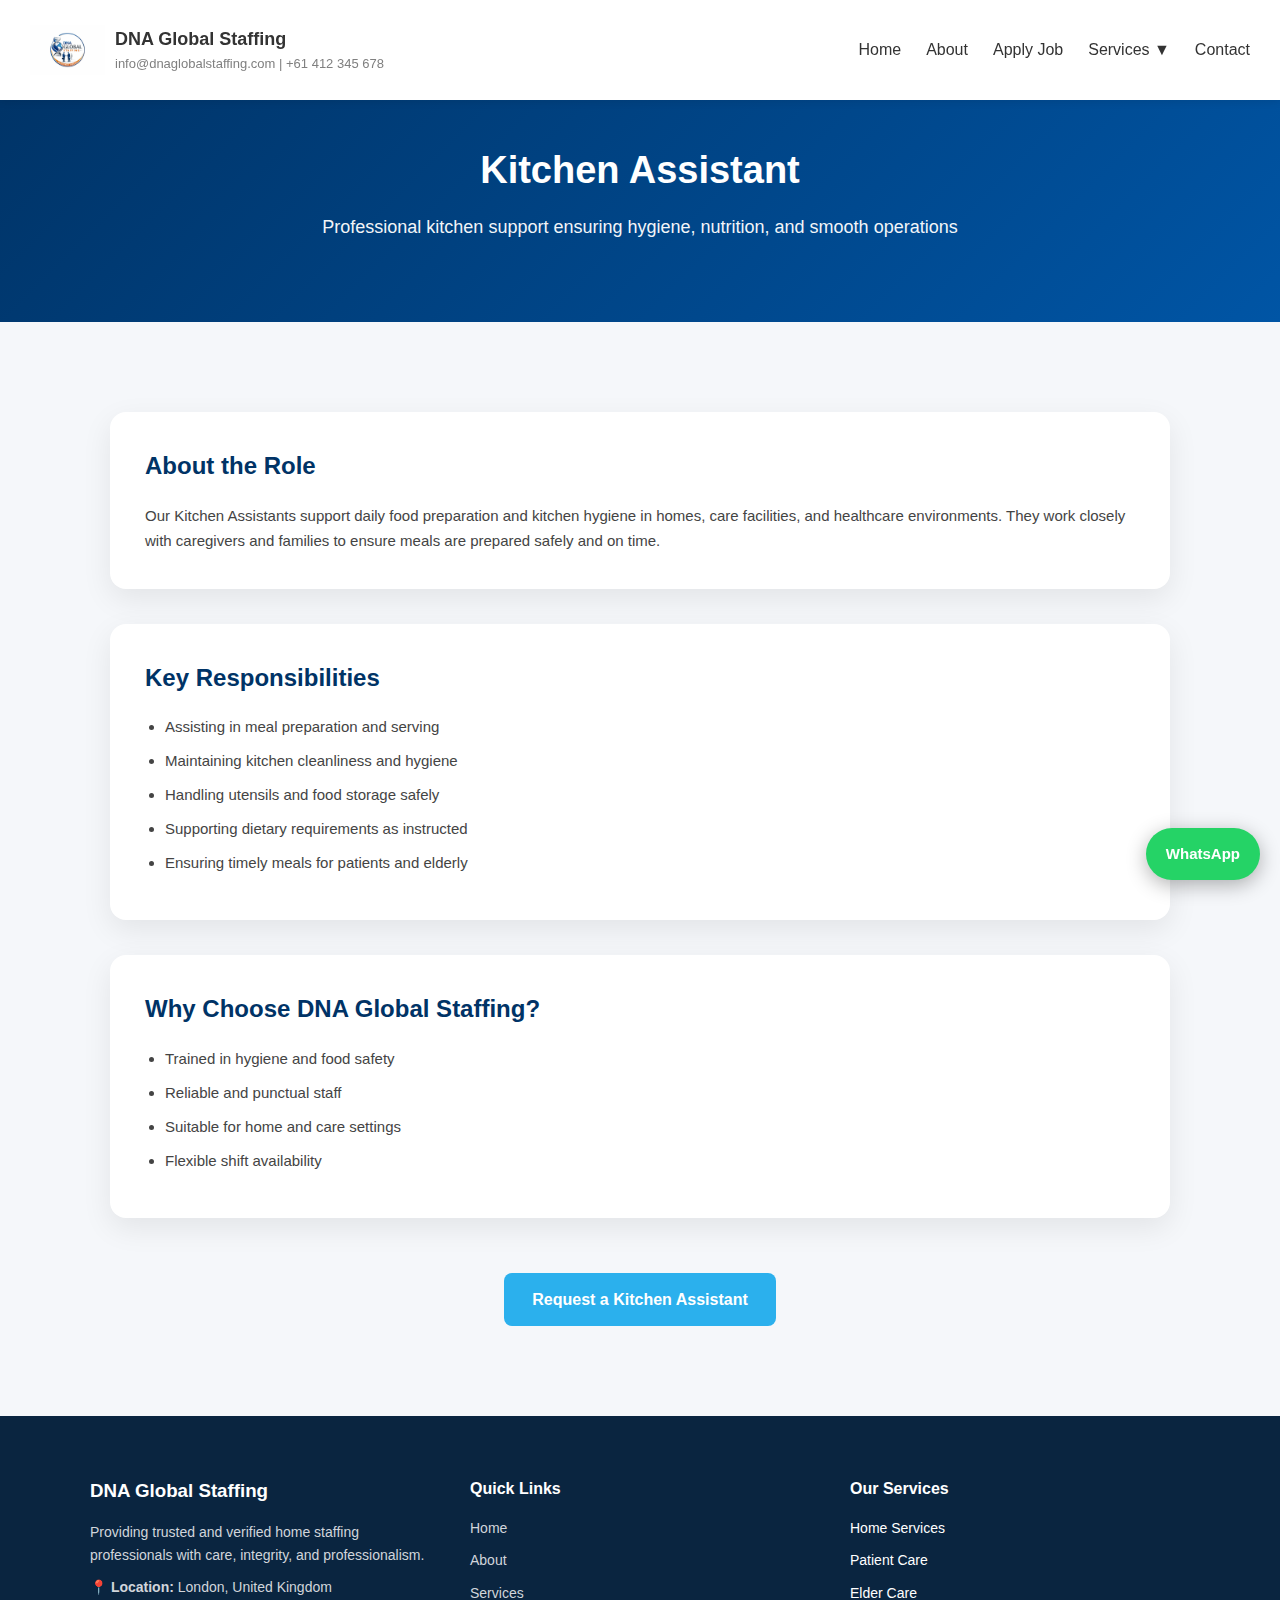
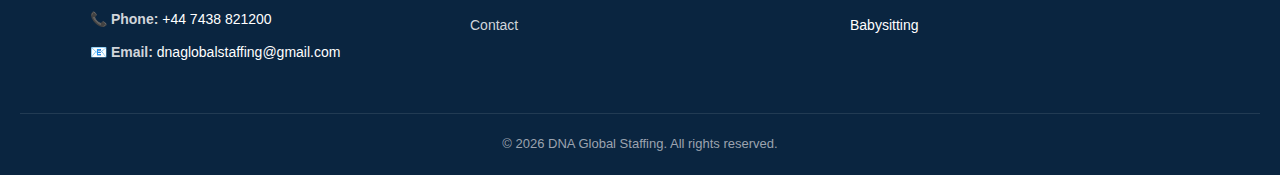
<file: pages/service-details/KitchenAssistant.html>
<!DOCTYPE html>
<html lang="en">
<head>
  <meta charset="UTF-8">
  <title>Kitchen Assistant | DNA Global Staffing</title>
  <meta name="viewport" content="width=device-width, initial-scale=1.0">

  <!-- GLOBAL CSS -->
  <link rel="stylesheet" href="../../assets/css/style.css">
</head>
<body>

<!-- ================= HEADER LOAD ================= -->
<div id="header"></div>

<script>
fetch('../../components/header.html')
  .then(res => res.text())
  .then(data => {
    document.getElementById('header').innerHTML = data;

    const script = document.createElement("script");
    script.src = "../../assets/js/loadComponents.js";
    document.body.appendChild(script);
  });
</script>

<!-- ================= HERO ================= -->
<section class="service-hero">
  <h1>Kitchen Assistant</h1>
  <p>Professional kitchen support ensuring hygiene, nutrition, and smooth operations</p>
</section>

<!-- ================= SERVICE DETAILS ================= -->
<section class="service-detail">

  <div class="service-box">
    <h2>About the Role</h2>
    <p>
      Our Kitchen Assistants support daily food preparation and kitchen hygiene
      in homes, care facilities, and healthcare environments. They work closely
      with caregivers and families to ensure meals are prepared safely and on time.
    </p>
  </div>

  <div class="service-box">
    <h2>Key Responsibilities</h2>
    <ul>
      <li>Assisting in meal preparation and serving</li>
      <li>Maintaining kitchen cleanliness and hygiene</li>
      <li>Handling utensils and food storage safely</li>
      <li>Supporting dietary requirements as instructed</li>
      <li>Ensuring timely meals for patients and elderly</li>
    </ul>
  </div>

  <div class="service-box">
    <h2>Why Choose DNA Global Staffing?</h2>
    <ul>
      <li>Trained in hygiene and food safety</li>
      <li>Reliable and punctual staff</li>
      <li>Suitable for home and care settings</li>
      <li>Flexible shift availability</li>
    </ul>
  </div>

  <div class="service-cta">
    <a href="../contact.html" class="btn-primary">
      Request a Kitchen Assistant
    </a>
  </div>

</section>

<!-- ================= FOOTER LOAD ================= -->
<div id="footer"></div>

<script>
fetch('../../components/footer.html')
  .then(res => res.text())
  .then(data => {
    document.getElementById('footer').innerHTML = data;
  });
</script>

</body>
</html>
</file>
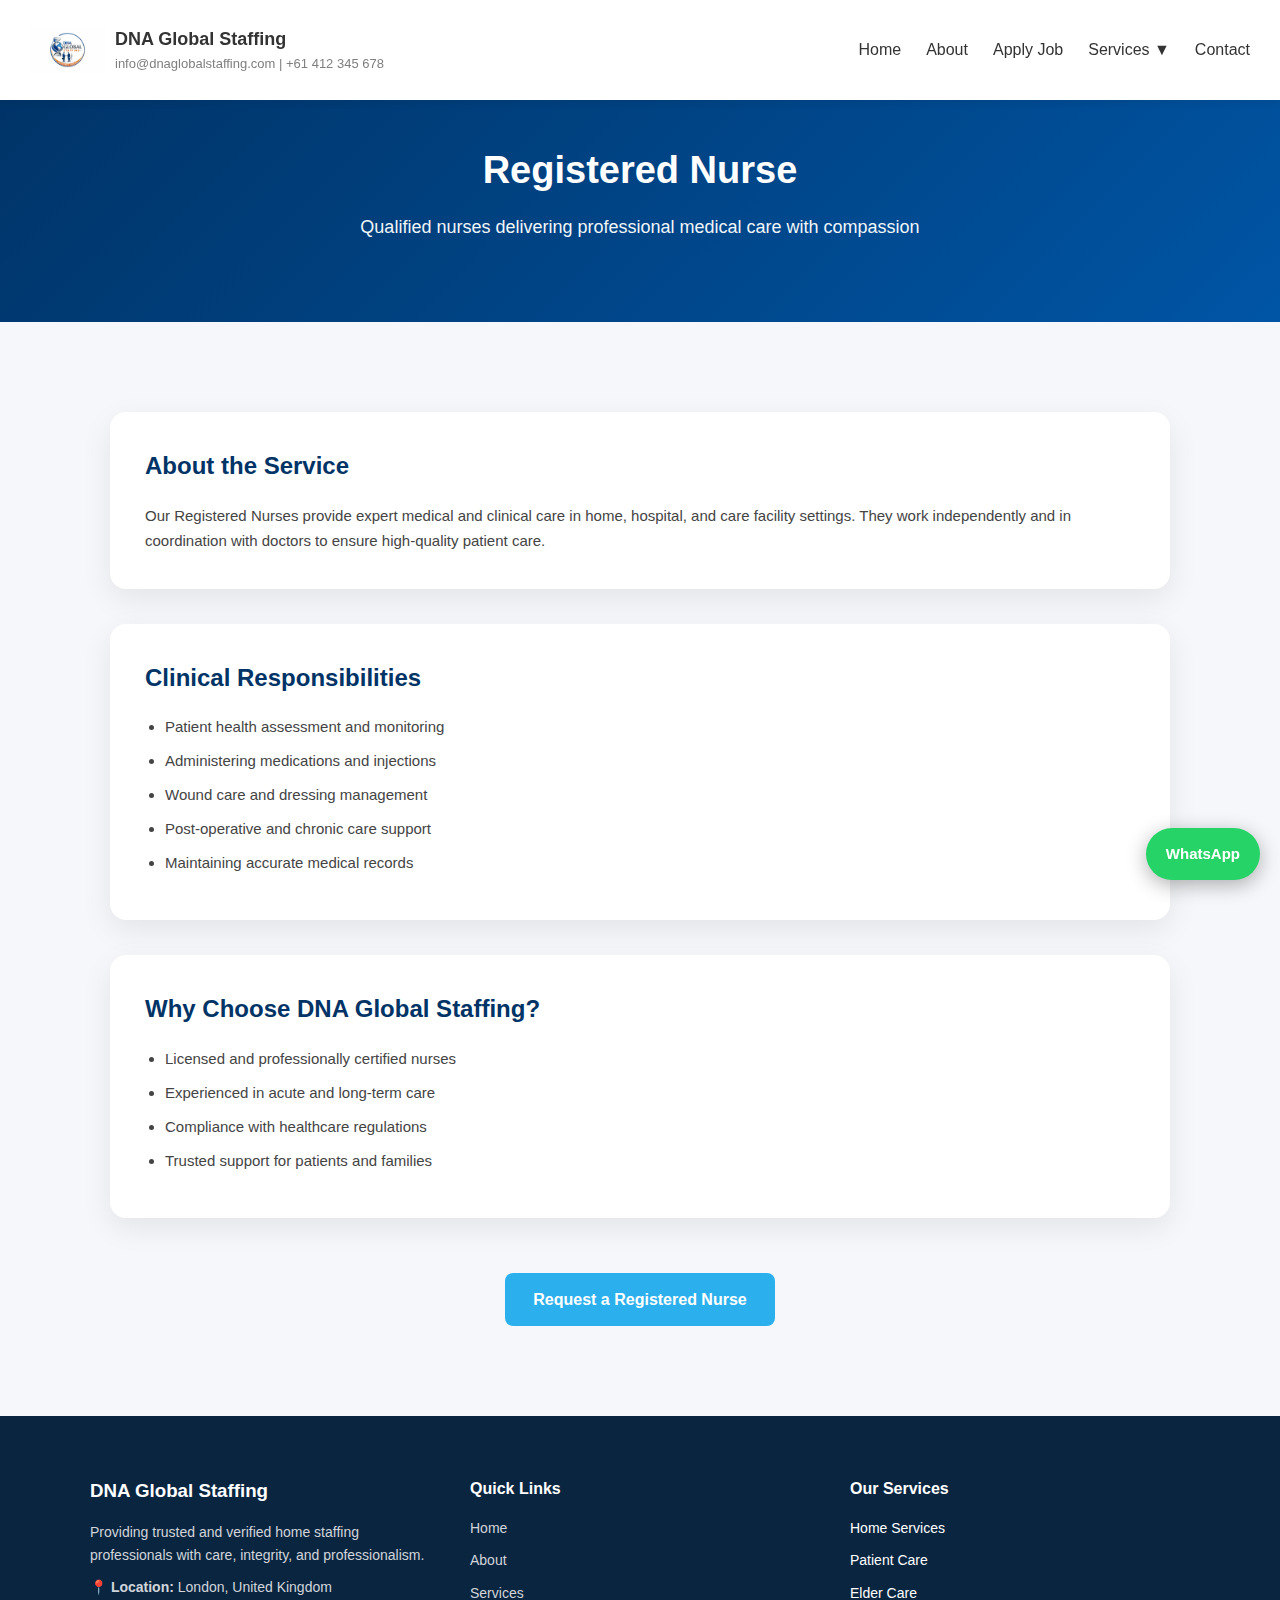
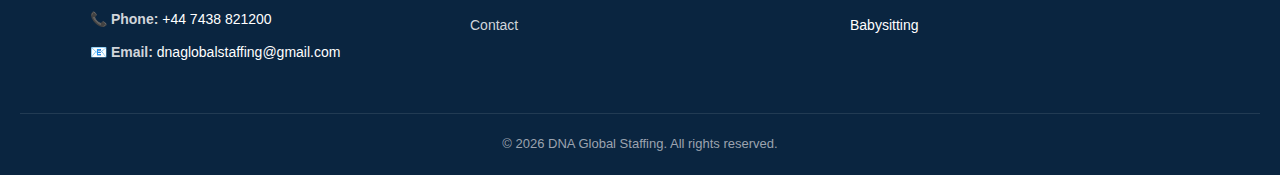
<file: pages/service-details/RegisteredNurse.html>
<!DOCTYPE html>
<html lang="en">
<head>
  <meta charset="UTF-8">
  <title>Registered Nurse | DNA Global Staffing</title>
  <meta name="viewport" content="width=device-width, initial-scale=1.0">

  <!-- GLOBAL CSS -->
  <link rel="stylesheet" href="../../assets/css/style.css">
</head>
<body>

<!-- ================= HEADER LOAD ================= -->
<div id="header"></div>

<script>
fetch('../../components/header.html')
  .then(res => res.text())
  .then(data => {
    document.getElementById('header').innerHTML = data;

    const script = document.createElement("script");
    script.src = "../../assets/js/loadComponents.js";
    document.body.appendChild(script);
  });
</script>

<!-- ================= HERO ================= -->
<section class="service-hero">
  <h1>Registered Nurse</h1>
  <p>Qualified nurses delivering professional medical care with compassion</p>
</section>

<!-- ================= SERVICE DETAILS ================= -->
<section class="service-detail">

  <div class="service-box">
    <h2>About the Service</h2>
    <p>
      Our Registered Nurses provide expert medical and clinical care in
      home, hospital, and care facility settings. They work independently
      and in coordination with doctors to ensure high-quality patient care.
    </p>
  </div>

  <div class="service-box">
    <h2>Clinical Responsibilities</h2>
    <ul>
      <li>Patient health assessment and monitoring</li>
      <li>Administering medications and injections</li>
      <li>Wound care and dressing management</li>
      <li>Post-operative and chronic care support</li>
      <li>Maintaining accurate medical records</li>
    </ul>
  </div>

  <div class="service-box">
    <h2>Why Choose DNA Global Staffing?</h2>
    <ul>
      <li>Licensed and professionally certified nurses</li>
      <li>Experienced in acute and long-term care</li>
      <li>Compliance with healthcare regulations</li>
      <li>Trusted support for patients and families</li>
    </ul>
  </div>

  <div class="service-cta">
    <a href="../contact.html" class="btn-primary">
      Request a Registered Nurse
    </a>
  </div>

</section>

<!-- ================= FOOTER LOAD ================= -->
<div id="footer"></div>

<script>
fetch('../../components/footer.html')
  .then(res => res.text())
  .then(data => {
    document.getElementById('footer').innerHTML = data;
  });
</script>

</body>
</html>
</file>
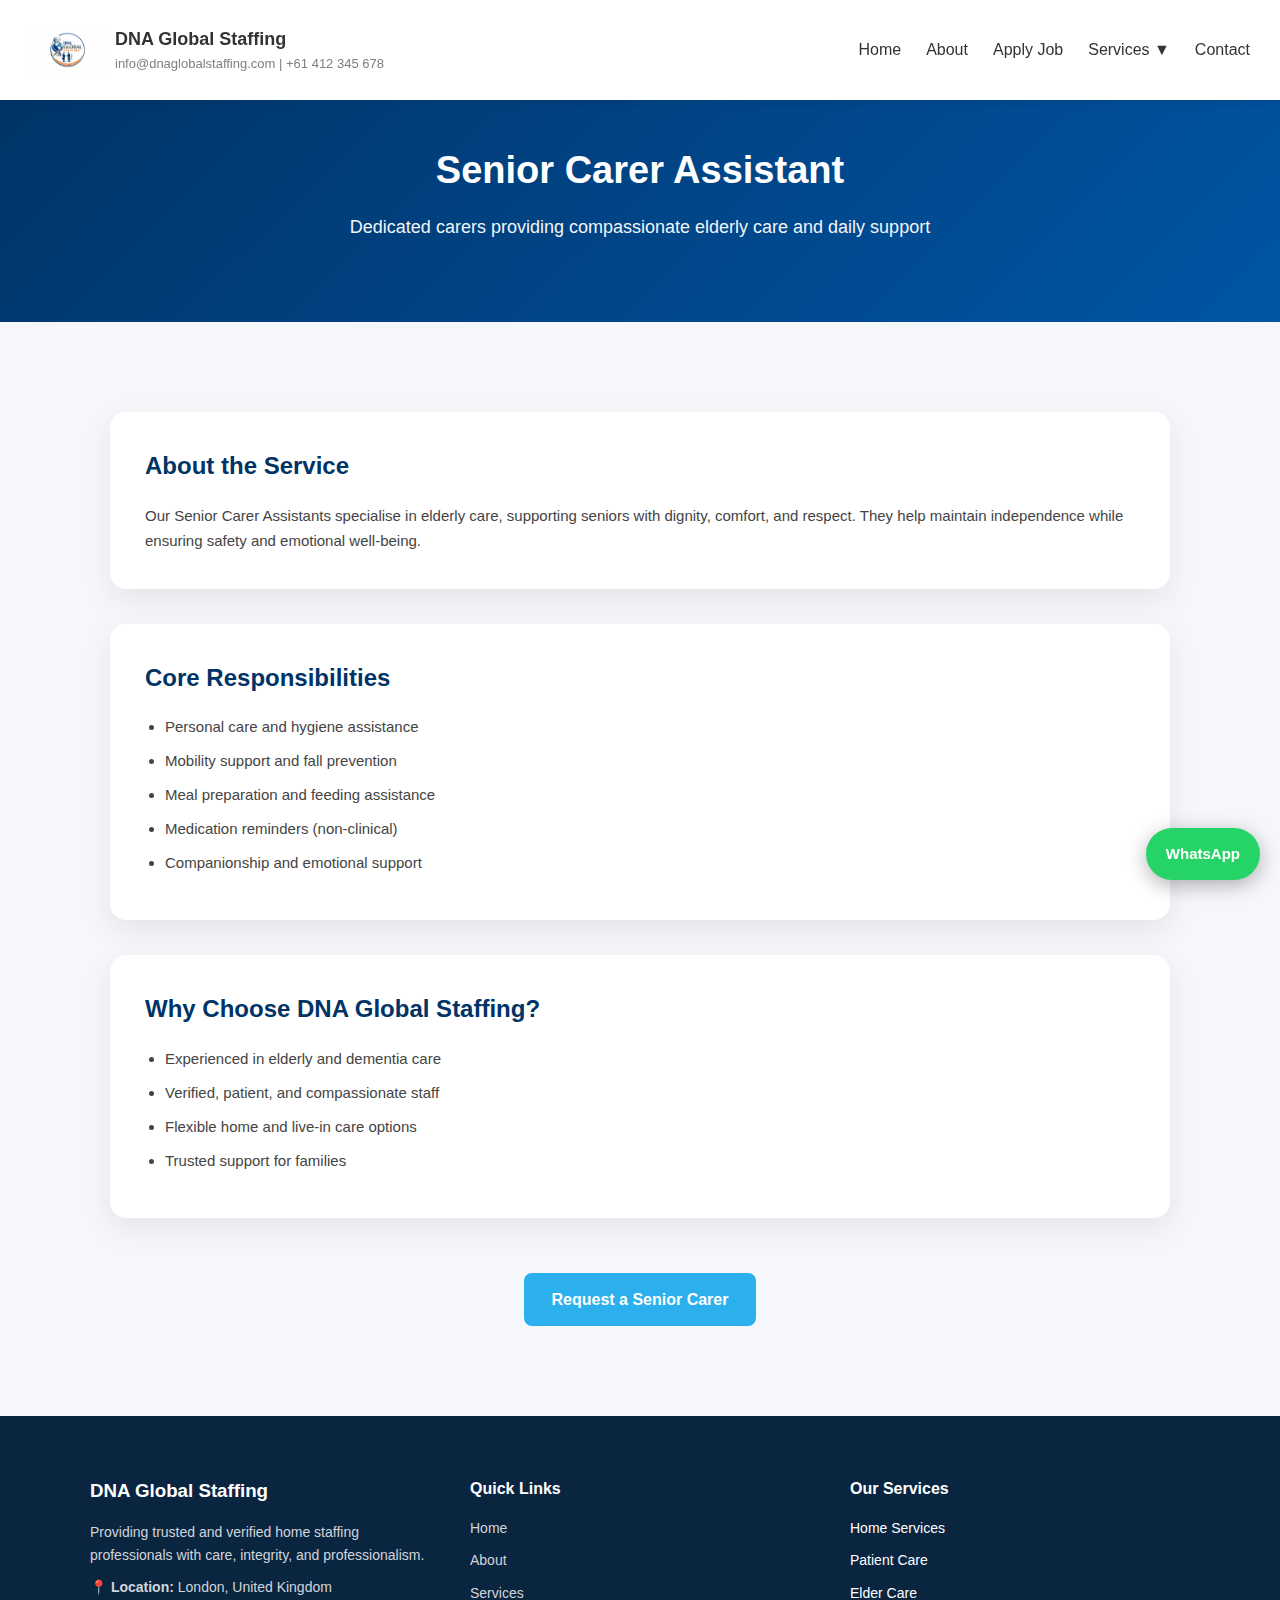
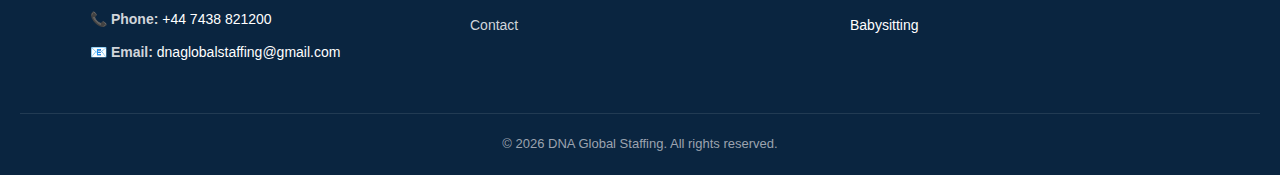
<file: pages/service-details/SeniorCarerAssistant.html>
<!DOCTYPE html>
<html lang="en">
<head>
  <meta charset="UTF-8">
  <title>Senior Carer Assistant | DNA Global Staffing</title>
  <meta name="viewport" content="width=device-width, initial-scale=1.0">

  <!-- GLOBAL CSS -->
  <link rel="stylesheet" href="../../assets/css/style.css">
</head>
<body>

<!-- ================= HEADER LOAD ================= -->
<div id="header"></div>

<script>
fetch('../../components/header.html')
  .then(res => res.text())
  .then(data => {
    document.getElementById('header').innerHTML = data;

    const script = document.createElement("script");
    script.src = "../../assets/js/loadComponents.js";
    document.body.appendChild(script);
  });
</script>

<!-- ================= HERO ================= -->
<section class="service-hero">
  <h1>Senior Carer Assistant</h1>
  <p>Dedicated carers providing compassionate elderly care and daily support</p>
</section>

<!-- ================= SERVICE DETAILS ================= -->
<section class="service-detail">

  <div class="service-box">
    <h2>About the Service</h2>
    <p>
      Our Senior Carer Assistants specialise in elderly care, supporting seniors
      with dignity, comfort, and respect. They help maintain independence while
      ensuring safety and emotional well-being.
    </p>
  </div>

  <div class="service-box">
    <h2>Core Responsibilities</h2>
    <ul>
      <li>Personal care and hygiene assistance</li>
      <li>Mobility support and fall prevention</li>
      <li>Meal preparation and feeding assistance</li>
      <li>Medication reminders (non-clinical)</li>
      <li>Companionship and emotional support</li>
    </ul>
  </div>

  <div class="service-box">
    <h2>Why Choose DNA Global Staffing?</h2>
    <ul>
      <li>Experienced in elderly and dementia care</li>
      <li>Verified, patient, and compassionate staff</li>
      <li>Flexible home and live-in care options</li>
      <li>Trusted support for families</li>
    </ul>
  </div>

  <div class="service-cta">
    <a href="../contact.html" class="btn-primary">
      Request a Senior Carer
    </a>
  </div>

</section>

<!-- ================= FOOTER LOAD ================= -->
<div id="footer"></div>

<script>
fetch('../../components/footer.html')
  .then(res => res.text())
  .then(data => {
    document.getElementById('footer').innerHTML = data;
  });
</script>

</body>
</html>
</file>
<file: assets/css/style.css>
/* =====================================
   GLOBAL RESET
===================================== */

* {
  margin: 0;
  padding: 0;
  box-sizing: border-box;
}

body {
  font-family: Arial, Helvetica, sans-serif;
  background: #f5f7fa;
  color: #333;
  line-height: 1.6;
}


/* =====================================
   DESKTOP HEADER
===================================== */

.desktop-header {
  display: flex;
  justify-content: space-between;
  align-items: center;
  padding: 25px 30px;
  background: #ffffff;
  box-shadow: 0 2px 8px rgba(0,0,0,0.08);
  position: relative;
  z-index: 1000;
}

.logo-area {
  display: flex;
  align-items: center;
  gap: 10px;
}

.logo-area img {
  height: 50px;
}

.company-info h2 {
  font-size: 18px;
}

.company-info p {
  font-size: 13px;
  color: gray;
}

.nav-links {
  display: flex;
  list-style: none;
  gap: 25px;
}

.nav-links li {
  position: relative;
}

.nav-links a {
  text-decoration: none;
  color: #333;
  font-weight: 500;
  transition: 0.3s;
}

.nav-links a:hover {
  color: #0077b6;
}


/* =====================================
   MOBILE HEADER
===================================== */

.mobile-header {
  display: none;
  justify-content: space-between;
  align-items: center;
  padding: 25px 20px;
  background: #ffffff;
  position: relative;
  z-index: 1100;
}

.mobile-top-left {
  display: flex;
  align-items: center;
  gap: 10px;
}

.mobile-top-left img {
  height: 40px;
}

.hamburger {
  font-size: 28px;
  cursor: pointer;
}


/* =====================================
   MOBILE SIDE MENU
===================================== */

.mobile-menu {
  position: fixed;
  top: 0;
  right: -100%;
  width: 280px;
  height: 100%;
  background: #ffffff;
  padding: 30px 20px;
  transition: 0.3s ease;
  box-shadow: -3px 0 10px rgba(0,0,0,0.2);
  z-index: 9999;
}

.mobile-menu.active {
  right: 0;
}

.close-btn {
  font-size: 22px;
  cursor: pointer;
  text-align: right;
  display: block;
  margin-bottom: 20px;
}

.mobile-logo-area {
  text-align: center;
  margin-top: 10px;
}

.mobile-logo-area img {
  height: 60px;
  margin-bottom: 10px;
}

#mobileNavLinks {
  list-style: none;
  margin-top: 30px;
}

#mobileNavLinks li {
  margin: 15px 0;
}

#mobileNavLinks a {
  text-decoration: none;
  color: #333;
  font-size: 16px;
}


/* =====================================
   RESPONSIVE HEADER
===================================== */

@media (max-width: 768px) {

  .desktop-header {
    display: none;
  }

  .mobile-header {
    display: flex;
  }

}


/* =====================================
   PAGE HEADER
===================================== */

.page-header {
  text-align: center;
  padding: 60px 20px;
  background: linear-gradient(135deg, #003366, #0055a5);
  color: #ffffff;
}

.page-header h1 {
  font-size: 36px;
  margin-bottom: 10px;
}

.page-header p {
  font-size: 18px;
  opacity: 0.9;
}


/* =====================================
   HERO SLIDER
===================================== */

.hero-slider {
  position: relative;
  height: 95vh;
  overflow: hidden;
}

.slides {
  position: relative;
  height: 100%;
}

.slide {
  position: absolute;
  width: 100%;
  height: 100%;
  opacity: 0;
  transition: opacity 0.8s ease-in-out;
}

.slide img {
  width: 100%;
  height: 100%;
  object-fit: cover;
  object-position: center 20%;
}

.slide.active {
  opacity: 1;
}


//* =====================================
   HERO TEXT (PROPER CENTER – NO BOX)
===================================== */

.hero-slider {
  position: relative;
  height: 95vh;
  overflow: hidden;
}

.hero-overlay {
  position: absolute;
  inset: 0;                  /* Full cover */
  display: flex;             /* Flex center */
  flex-direction: column;
  align-items: center;
  justify-content: center;
  text-align: center;

  color: #ffffff;
  padding: 20px;
}

/* TEXT STYLE */
.hero-overlay h1 {
  font-size: 42px;
  margin-bottom: 15px;
  font-weight: 700;

  /* Light shadow for readability */
  text-shadow: 0 4px 12px rgba(0,0,0,0.5);
}

.hero-overlay p {
  font-size: 18px;
  margin-bottom: 25px;

  text-shadow: 0 3px 10px rgba(0,0,0,0.5);
}


/* =====================================
   PRIMARY BUTTON
===================================== */

.btn-primary {
  display: inline-block;
  padding: 14px 28px;
  background: #2bb0ed;
  color: #ffffff;
  text-decoration: none;
  border-radius: 8px;
  font-size: 16px;
  font-weight: 600;
  transition: 0.3s ease;
}

.btn-primary:hover {
  background: #1993cc;
  transform: translateY(-2px);
}


/* =====================================
   SERVICES SECTION (HOME)
===================================== */

.services-preview {
  padding: 80px 20px;
  text-align: center;
  background: #f8f9fb;
}

.services-preview h2 {
  font-size: 32px;
  margin-bottom: 10px;
}

.services-preview .subtext {
  color: #666;
  margin-bottom: 50px;
}

.service-grid {
  display: grid;
  grid-template-columns: repeat(4, 1fr);
  gap: 25px;
  max-width: 1100px;
  margin: auto;
}

.service-card {
  background: #ffffff;
  padding: 35px 20px;
  border-radius: 12px;
  box-shadow: 0 6px 20px rgba(0,0,0,0.08);
  font-size: 18px;
  font-weight: 600;
  transition: 0.3s ease;
}

.service-card:hover {
  transform: translateY(-8px);
  box-shadow: 0 10px 30px rgba(0,0,0,0.15);
}


/* =====================================
   CTA SECTION
===================================== */

.cta {
  background: #0c2d57;
  color: #ffffff;
  text-align: center;
  padding: 70px 20px;
}

.cta h2 {
  font-size: 28px;
  margin-bottom: 20px;
}

.btn-secondary {
  display: inline-block;
  padding: 12px 28px;
  background: #ffffff;
  color: #0c2d57;
  border-radius: 6px;
  font-weight: 600;
  text-decoration: none;
  transition: 0.3s ease;
}

.btn-secondary:hover {
  background: #e5e7eb;
}


/* =====================================
   HOME CONTACT SECTION
===================================== */

.home-contact {
  padding: 80px 20px;
  background: #ffffff;
}

.home-contact-container {
  max-width: 1100px;
  margin: auto;
  display: flex;
  gap: 50px;
  align-items: center;
}

.home-contact-info {
  flex: 1;
}

.home-contact-info h2 {
  font-size: 28px;
  margin-bottom: 20px;
}

.home-contact-info p {
  margin-bottom: 15px;
  font-size: 16px;
}

.home-contact-map {
  flex: 1;
}

.home-contact-map iframe {
  width: 100%;
  height: 320px;
  border: none;
  border-radius: 12px;
  box-shadow: 0 10px 25px rgba(0,0,0,0.08);
}


/* =====================================
   WHATSAPP FLOAT BUTTON
===================================== */

.whatsapp-float {
  position: fixed;
  bottom: 25px;
  right: 25px;
  background: #25D366;
  color: #ffffff;
  padding: 14px 18px;
  border-radius: 50px;
  font-size: 15px;
  font-weight: 600;
  text-decoration: none;
  box-shadow: 0 6px 20px rgba(0,0,0,0.2);
  z-index: 2000;
  transition: 0.3s ease;
}

.whatsapp-float:hover {
  background: #1ebc59;
  transform: translateY(-3px);
}


/* =====================================
   CONTACT PAGE
===================================== */

.contact-wrapper {
  max-width: 1200px;
  margin: 80px auto;
  padding: 20px;
  display: grid;
  grid-template-columns: 1fr 1fr;
  gap: 50px;
}


/* ===== LEFT INFO ===== */

.contact-info h2 {
  margin-bottom: 20px;
  font-size: 28px;
  color: #0a2540;
}

.info-card {
  background: #f9fafb;
  padding: 25px;
  border-radius: 12px;
  box-shadow: 0 6px 20px rgba(0,0,0,0.06);
  margin-bottom: 25px;
}

.info-card p {
  margin-bottom: 18px;
  font-size: 15px;
  color: #374151;
}

.info-card a {
  color: #2bb0ed;
  text-decoration: none;
}

.info-card a:hover {
  text-decoration: underline;
}


/* ===== MAP ===== */

.map-box {
  border-radius: 12px;
  overflow: hidden;
  box-shadow: 0 8px 20px rgba(0,0,0,0.08);
}

.map-box iframe {
  width: 100%;
  height: 280px;
  border: none;
}


/* ===== CONTACT FORM ===== */

.contact-form-box {
  background: #ffffff;
  padding: 35px;
  border-radius: 16px;
  box-shadow: 0 12px 30px rgba(0,0,0,0.08);
}

.contact-form-box h2 {
  margin-bottom: 20px;
  font-size: 26px;
  color: #0a2540;
}

.contact-form-box form input,
.contact-form-box form select,
.contact-form-box form textarea {
  width: 100%;
  padding: 14px;
  margin-bottom: 18px;
  border-radius: 8px;
  border: 1px solid #d1d5db;
  font-size: 15px;
  transition: 0.3s ease;
}

.contact-form-box form input:focus,
.contact-form-box form select:focus,
.contact-form-box form textarea:focus {
  outline: none;
  border-color: #2bb0ed;
  box-shadow: 0 0 0 3px rgba(43,176,237,0.1);
}

.contact-form-box button {
  width: 100%;
  padding: 14px;
  border: none;
  border-radius: 8px;
  background: #2bb0ed;
  color: #ffffff;
  font-size: 16px;
  font-weight: 600;
  cursor: pointer;
  transition: 0.3s ease;
}

.contact-form-box button:hover {
  background: #1993cc;
}


/* =====================================
   RESPONSIVE FIXES
===================================== */

@media (max-width: 992px) {

  .service-grid {
    grid-template-columns: repeat(2, 1fr);
  }

  .home-contact-container {
    flex-direction: column;
  }

  .contact-wrapper {
    grid-template-columns: 1fr;
  }

}

@media (max-width: 768px) {

  .service-grid {
    grid-template-columns: 1fr;
  }

  .hero-slider {
    height: 70vh;
  }

  .hero-overlay h1 {
    font-size: 26px;
  }

}
/* =====================================
   DESKTOP DROPDOWN
===================================== */

.nav-links li {
  position: relative;
}

.dropdown {
  position: relative;
}

.dropdown-toggle {
  cursor: pointer;
}

.dropdown-menu {
  position: absolute;
  top: 45px;
  left: 0;
  background: #ffffff;
  list-style: none;
  min-width: 220px;
  padding: 10px 0;
  border-radius: 8px;
  box-shadow: 0 12px 30px rgba(0,0,0,0.15);
  display: none;
  z-index: 2000;
}

.dropdown-menu li {
  padding: 8px 20px;
}

.dropdown-menu li a {
  text-decoration: none;
  color: #333;
  font-size: 14px;
  display: block;
}

.dropdown-menu li a:hover {
  background: #f5f7fa;
  color: #0077b6;
}

.dropdown.active .dropdown-menu,
.dropdown:hover .dropdown-menu {
  display: block;
}


/* =====================================
   MOBILE DROPDOWN
===================================== */

.mobile-dropdown {
  position: relative;
}

.mobile-toggle {
  cursor: pointer;
  display: block;
  padding: 10px 0;
}

.mobile-submenu {
  display: none;
  list-style: none;
  padding-left: 15px;
}

.mobile-dropdown.active .mobile-submenu {
  display: block;
}

.mobile-submenu li {
  padding: 8px 0;
}

.mobile-submenu li a {
  text-decoration: none;
  color: #333;
  font-size: 14px;
}


/* =====================================
   SERVICE DETAIL PAGES
===================================== */

.service-hero {
  background: linear-gradient(135deg, #003366, #0055a5);
  color: #ffffff;
  text-align: center;
  padding: 80px 20px;
}

.service-hero h1 {
  font-size: 38px;
  margin-bottom: 12px;
  font-weight: 700;
}

.service-hero p {
  font-size: 18px;
  opacity: 0.95;
}

.service-detail {
  max-width: 1100px;
  margin: 70px auto;
  padding: 20px;
  display: grid;
  gap: 35px;
}

.service-box {
  background: #ffffff;
  padding: 35px;
  border-radius: 16px;
  box-shadow: 0 10px 30px rgba(0,0,0,0.08);
  transition: 0.3s ease;
}

.service-box:hover {
  transform: translateY(-5px);
  box-shadow: 0 15px 35px rgba(0,0,0,0.12);
}

.service-box h2 {
  margin-bottom: 18px;
  font-size: 24px;
  color: #003366;
}

.service-box p {
  font-size: 15px;
  color: #444;
  line-height: 1.7;
}

.service-box ul {
  padding-left: 20px;
}

.service-box ul li {
  margin-bottom: 10px;
  font-size: 15px;
  color: #444;
}

.service-cta {
  text-align: center;
  margin-top: 20px;
}


/* =====================================
   APPLICATION PAGE
===================================== */

.container {
  max-width: 1100px;
  margin: 60px auto;
  background: #ffffff;
  padding: 35px;
  border-radius: 12px;
  box-shadow: 0 10px 30px rgba(0,0,0,0.08);
}

/* Step Indicator */

.step-wrapper {
  display: flex;
  justify-content: center;
  align-items: center;
  margin: 30px 0 40px;
}

.step-circle {
  width: 45px;
  height: 45px;
  border-radius: 50%;
  background: #243b64;
  color: #ffffff;
  display: flex;
  align-items: center;
  justify-content: center;
  font-weight: 600;
}

.step-line {
  width: 200px;
  height: 4px;
  background: #243b64;
}

.tab-label {
  text-align: center;
  font-size: 18px;
  margin-bottom: 30px;
  color: #666;
}

/* Form Styling */

.section-title {
  font-size: 22px;
  margin-top: 40px;
  margin-bottom: 15px;
  color: #243b64;
}

label {
  font-weight: 600;
  display: block;
  margin-top: 18px;
}

input,
select,
textarea {
  width: 100%;
  padding: 10px;
  border: 1px solid #cfd6e4;
  border-radius: 6px;
  margin-top: 6px;
  font-size: 14px;
  transition: 0.2s ease;
}

input:focus,
select:focus,
textarea:focus {
  outline: none;
  border-color: #0c2d57;
  box-shadow: 0 0 0 2px rgba(12,45,87,0.1);
}

textarea {
  resize: vertical;
}

.required {
  color: red;
}

.note {
  margin-top: 10px;
  font-size: 13px;
  color: #555;
}

/* Table Grid */

.table-wrapper {
  width: 100%;
  overflow-x: auto;
  margin-bottom: 20px;
}

.grid-table {
  min-width: 900px;
  display: grid;
  grid-template-columns: 60px 1.5fr 1.5fr 150px 150px 150px;
  gap: 15px;
  align-items: center;
}

/* Consent Box */

.consent-box {
  background: #f8f9fc;
  border: 1px solid #d9e1f2;
  padding: 20px;
  border-radius: 8px;
  font-size: 14px;
  margin: 20px 0;
}

.notice-box {
  background: #fff4e5;
  border: 1px solid #ffc107;
  padding: 18px;
  border-radius: 8px;
  margin: 20px 0;
  font-size: 14px;
}

/* Buttons */

.button-group {
  display: flex;
  gap: 15px;
  flex-wrap: wrap;
}

button {
  padding: 12px 30px;
  background: #243b64;
  color: #ffffff;
  border: none;
  border-radius: 6px;
  cursor: pointer;
  transition: 0.3s ease;
}

button:hover {
  background: #1a2d4d;
}


/* =====================================
   RESPONSIVE
===================================== */

@media (max-width: 768px) {

  .service-hero h1 {
    font-size: 28px;
  }

  .container {
    margin: 40px 15px;
    padding: 25px;
  }

  .grid-table {
    min-width: 800px;
  }

  button {
    width: 100%;
  }
}

/* =====================================
   HEADER Z-INDEX FIX
===================================== */

.desktop-header,
.mobile-header {
  position: relative;
  z-index: 3000;
}

/* Ensure mobile menu always above content */
.mobile-menu {
  z-index: 4000;
}

/* Hero slider should stay below header */
.hero-slider {
  z-index: 1;
}

/* =====================================
   REMOVE BLACK HERO BOX
   (Clean Image + Soft Gradient)
===================================== */

.hero-overlay {
  position: absolute;
  inset: 0;
  background: linear-gradient(
      rgba(10, 37, 64, 0.45),
      rgba(10, 37, 64, 0.45)
  );
  display: flex;
  align-items: center;
  justify-content: center;
  text-align: center;
  padding: 20px;
  color: #ffffff;
}

.hero-overlay h1 {
  font-size: 40px;
  margin-bottom: 15px;
  font-weight: 700;
}

.hero-overlay p {
  font-size: 18px;
  margin-bottom: 25px;
}

/* =====================================
   HERO AUTO IMAGE TRANSITION SMOOTH
===================================== */

.slide {
  opacity: 0;
  transition: opacity 1.2s ease-in-out;
}

.slide.active {
  opacity: 1;
}

/* =====================================
   FIX HAMBURGER OVER IMAGE
===================================== */

.mobile-header {
  position: relative;
  z-index: 5000;
  background: #ffffff;
}

/* Optional: slight shadow for clarity */
.mobile-header {
  box-shadow: 0 2px 10px rgba(0,0,0,0.08);
}

/* =====================================
   ENSURE NAVBAR ALWAYS ON TOP
===================================== */

.navbar {
  position: relative;
  z-index: 4500;
}

/* =====================================
   MOBILE MENU ANIMATION IMPROVED
===================================== */

.mobile-menu {
  transition: right 0.3s ease-in-out;
}

.mobile-menu a {
  display: block;
  padding: 10px 0;
}

/* =====================================
   PREVENT SCROLL WHEN MENU OPEN
===================================== */

body.menu-open {
  overflow: hidden;
}

/* =====================================
   CONTACT PAGE SMALL IMPROVEMENT
===================================== */

@media (max-width: 600px) {

  .contact-wrapper {
    margin: 40px 15px;
  }

  .contact-form-box {
    padding: 25px;
  }

  .info-card {
    padding: 20px;
  }

}

/* =====================================
   APPLICATION PAGE MOBILE POLISH
===================================== */

@media (max-width: 600px) {

  .step-wrapper {
    flex-direction: row;
  }

  .step-line {
    width: 80px;
  }

  .section-title {
    font-size: 18px;
  }

}

/* =====================================
   SAFETY: REMOVE DUPLICATE BODY STYLE
===================================== */

html,
body {
  height: 100%;
  margin: 0;
  padding: 0;
}

/* =====================================
   FINAL CLEAN BUTTON LOOK
===================================== */

button,
.btn-primary,
.btn-secondary {
  transition: all 0.3s ease;
}

button:hover,
.btn-primary:hover,
.btn-secondary:hover {
  transform: translateY(-2px);
}

/* =====================================
   ABOUT PAGE SECTION
===================================== */

.about-section {
  padding: 80px 20px;
  background: #f4f7fb;
}

.about-container {
  max-width: 1000px;
  margin: auto;
  background: #ffffff;
  padding: 50px;
  border-radius: 12px;
  box-shadow: 0 10px 30px rgba(0,0,0,0.08);
}

/* Main Paragraphs */
.about-container p {
  font-size: 16px;
  line-height: 1.8;
  color: #374151;
  margin-bottom: 20px;
}

/* Mission & Vision Headings */
.about-container h3 {
  font-size: 20px;
  margin-top: 30px;
  margin-bottom: 10px;
  color: #0a2540;
}

/* Highlight Box */
.about-highlight {
  background: #e8f2ff;
  padding: 20px;
  border-left: 4px solid #2bb0ed;
  border-radius: 8px;
  margin-top: 15px;
}


/* =====================================
   PAGE HEADER (ABOUT TOP BLUE SECTION)
===================================== */

.page-header {
  text-align: center;
  padding: 80px 20px;
  background: linear-gradient(135deg, #003366, #0055a5);
  color: #ffffff;
}

.page-header h1 {
  font-size: 40px;
  margin-bottom: 10px;
}

.page-header p {
  font-size: 18px;
  opacity: 0.9;
}


/* =====================================
   MOBILE RESPONSIVE
===================================== */

@media (max-width: 768px) {

  .about-container {
    padding: 30px 20px;
  }

  .page-header h1 {
    font-size: 28px;
  }

  .about-container p {
    font-size: 15px;
  }
}

.footer {
  background: #0a2540;
  color: #ffffff;
  padding: 60px 20px 20px;
  margin-top: 60px;
}

.footer-container {
  max-width: 1100px;
  margin: auto;
  display: grid;
  grid-template-columns: repeat(auto-fit, minmax(250px, 1fr));
  gap: 40px;
}

.footer-section h3,
.footer-section h4 {
  margin-bottom: 15px;
}

.footer-section p {
  font-size: 14px;
  margin-bottom: 10px;
  line-height: 1.6;
  color: #d1d5db;
}

.footer-links {
  list-style: none;
  padding: 0;
}

.footer-links li {
  margin-bottom: 10px;
  font-size: 14px;
}

.footer-links a {
  text-decoration: none;
  color: #d1d5db;
  transition: 0.3s;
}

.footer-links a:hover {
  color: #2bb0ed;
}

.footer-bottom {
  text-align: center;
  margin-top: 40px;
  padding-top: 20px;
  border-top: 1px solid rgba(255,255,255,0.1);
  font-size: 13px;
  color: #9ca3af;
}

/* ===== FOOTER FIX ===== */

.footer {
  position: relative;
  z-index: 5;
}

.footer-contact a {
  color: #ffffff;      /* footer text color ke according */
  text-decoration: none;
  cursor: pointer;
  pointer-events: auto;
}

.footer-contact a:hover {
  color: #2bb0ed;
}


/* WhatsApp Button */
.whatsapp-float {
  position: fixed;
  bottom: 20px;
  right: 20px;
  background: #25D366;
  color: #ffffff;
  padding: 14px 20px;
  border-radius: 50px;
  text-decoration: none;
  font-weight: 600;
  box-shadow: 0 5px 20px rgba(0,0,0,0.3);
  z-index: 1000;
}

.whatsapp-float:hover {
  background: #1ebc59;
}

/* Mobile */
@media (max-width: 768px) {
  .footer {
    text-align: center;
  }
}

/* ===============================
   MOBILE MENU FIX
=================================*/

.mobile-menu {
  position: fixed;
  top: 0;
  right: -100%;
  width: 300px;
  height: 100vh;
  background: #ffffff;
  padding: 60px 25px 30px 25px;
  transition: right 0.3s ease;
  box-shadow: -6px 0 25px rgba(0,0,0,0.15);
  z-index: 9999;
  overflow-y: auto;
}

.mobile-menu.active {
  right: 0;
}

/* Close Button FIX */
.close-btn {
  position: absolute;
  top: 15px;
  right: 20px;
  font-size: 24px;
  font-weight: bold;
  cursor: pointer;
  color: #111;
  z-index: 10000;
}

.close-btn:hover {
  color: #0077b6;
}

/* Prevent hero image overlap */
header {
  position: relative;
  z-index: 10000;
}

/* Ensure hero slider stays behind */
.hero-slider {
  position: relative;
  z-index: 1;
}

/* Scroll inside menu */
.mobile-menu::-webkit-scrollbar {
  width: 6px;
}

.mobile-menu::-webkit-scrollbar-thumb {
  background: #ccc;
  border-radius: 10px;
}

/* Disable body scroll when menu open */
.menu-open {
  overflow: hidden;
}

/* Make mobile menu scrollable */
.mobile-menu {
  overflow-y: auto;
}

/* CLEAN MOBILE HEADER */

.mobile-header {
  padding: 10px 18px;
  background: #ffffff;
}

/* Remove blue underline everywhere */
a {
  text-decoration: none;
}

/* Mobile nav links style */
#mobileNavLinks a {
  color: #333;
}

/* Hamburger fix */
.hamburger {
  font-size: 24px;
  cursor: pointer;
}

.dropdown {
  position: relative;
}

.dropdown-menu {
  position: absolute;
  top: 100%;
  left: 0;
  background: #ffffff;
  min-width: 220px;
  border-radius: 8px;
  box-shadow: 0 10px 25px rgba(0,0,0,0.15);
  display: none;
  z-index: 2000;
}

/* Hover open */
.dropdown:hover .dropdown-menu {
  display: block;
}

/* Click open */
.dropdown.active .dropdown-menu {
  display: block;
}

/* ==========================
   FIXED HEADER
========================== */

header {
  position: fixed;
  top: 0;
  left: 0;
  width: 100%;
  z-index: 2000;
  background: #ffffff;
}

/* Give space to body so content not hide under header */

body {
  padding-top: 60px;  /* adjust if header height changes */
}

header {
  transition: box-shadow 0.3s ease, background 0.3s ease;
}

header.scrolled {
  box-shadow: 0 4px 20px rgba(0,0,0,0.08);
}

.mobile-contact-links {
  margin-top: 8px;
  display: flex;
  flex-direction: column;
  gap: 6px;
}

.mobile-contact-links a {
  color: #0077ff;
  font-size: 14px;
  text-decoration: none;
}
</file>
